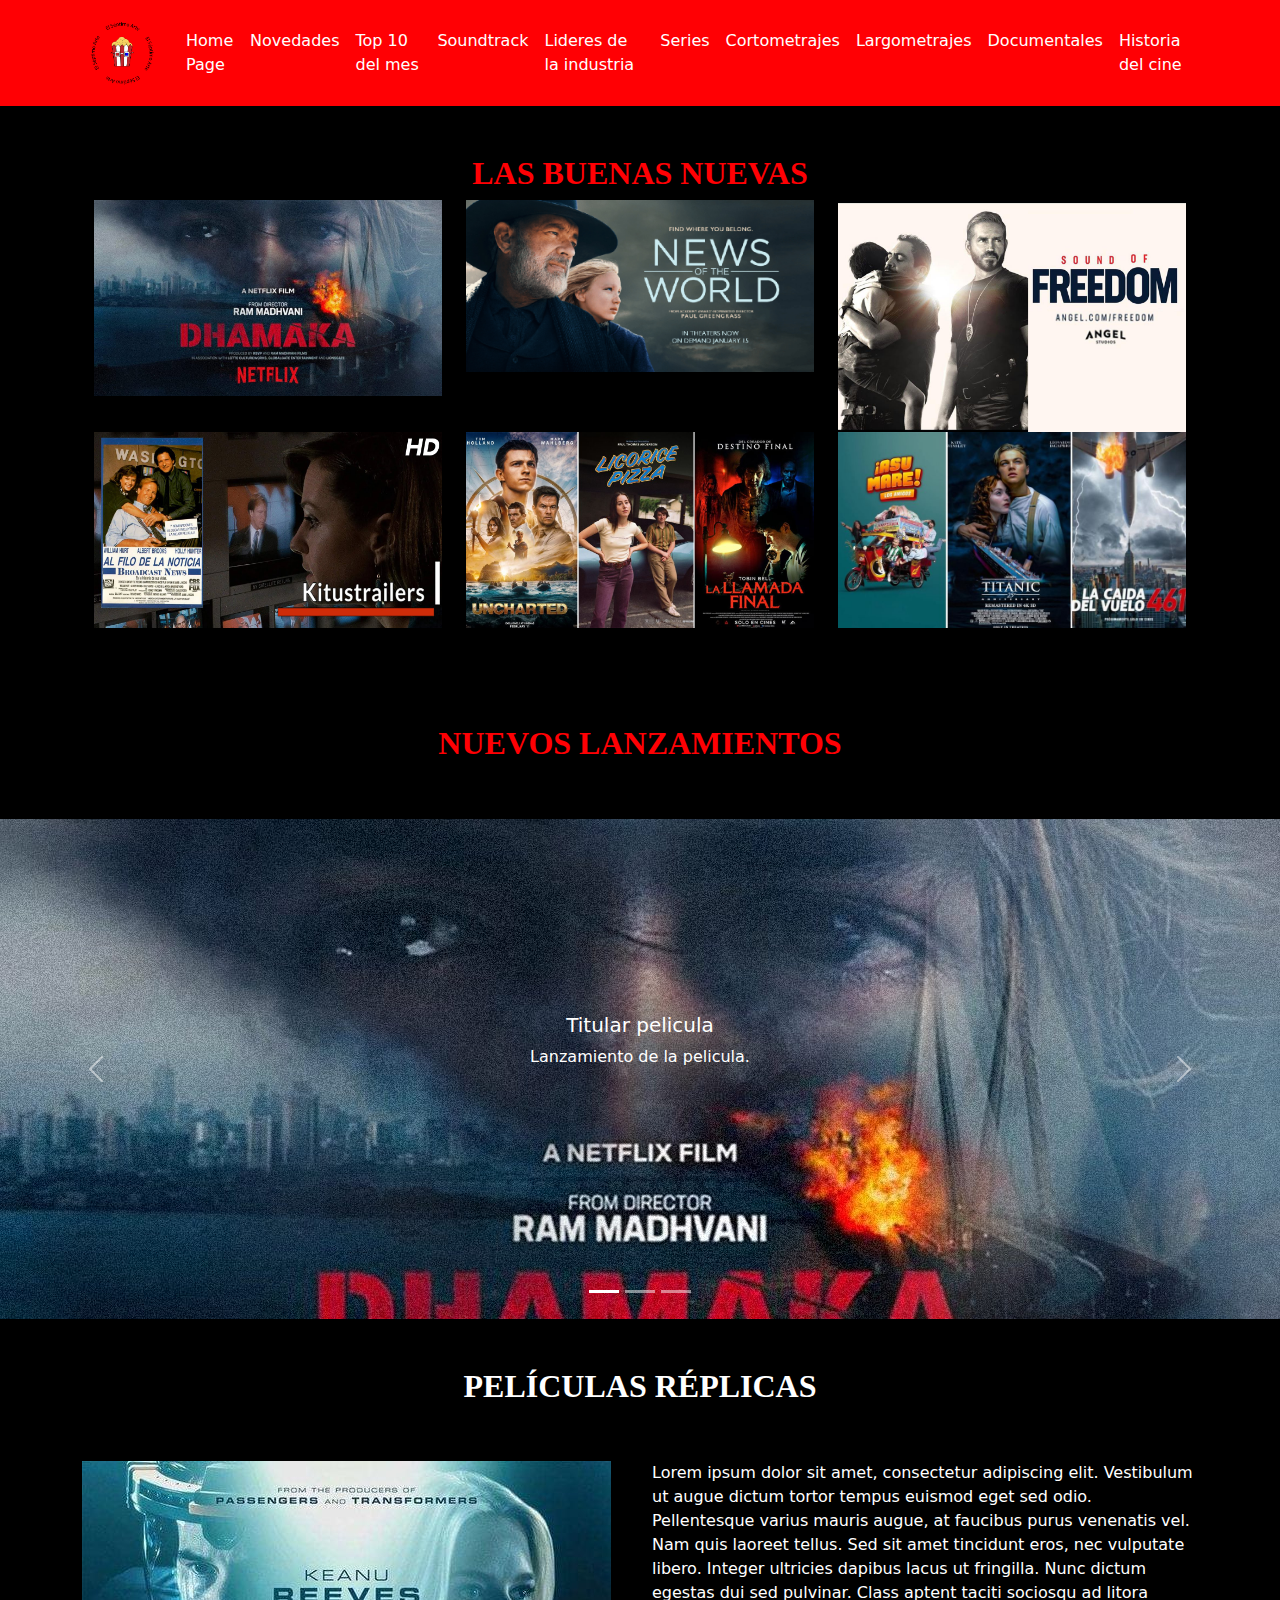
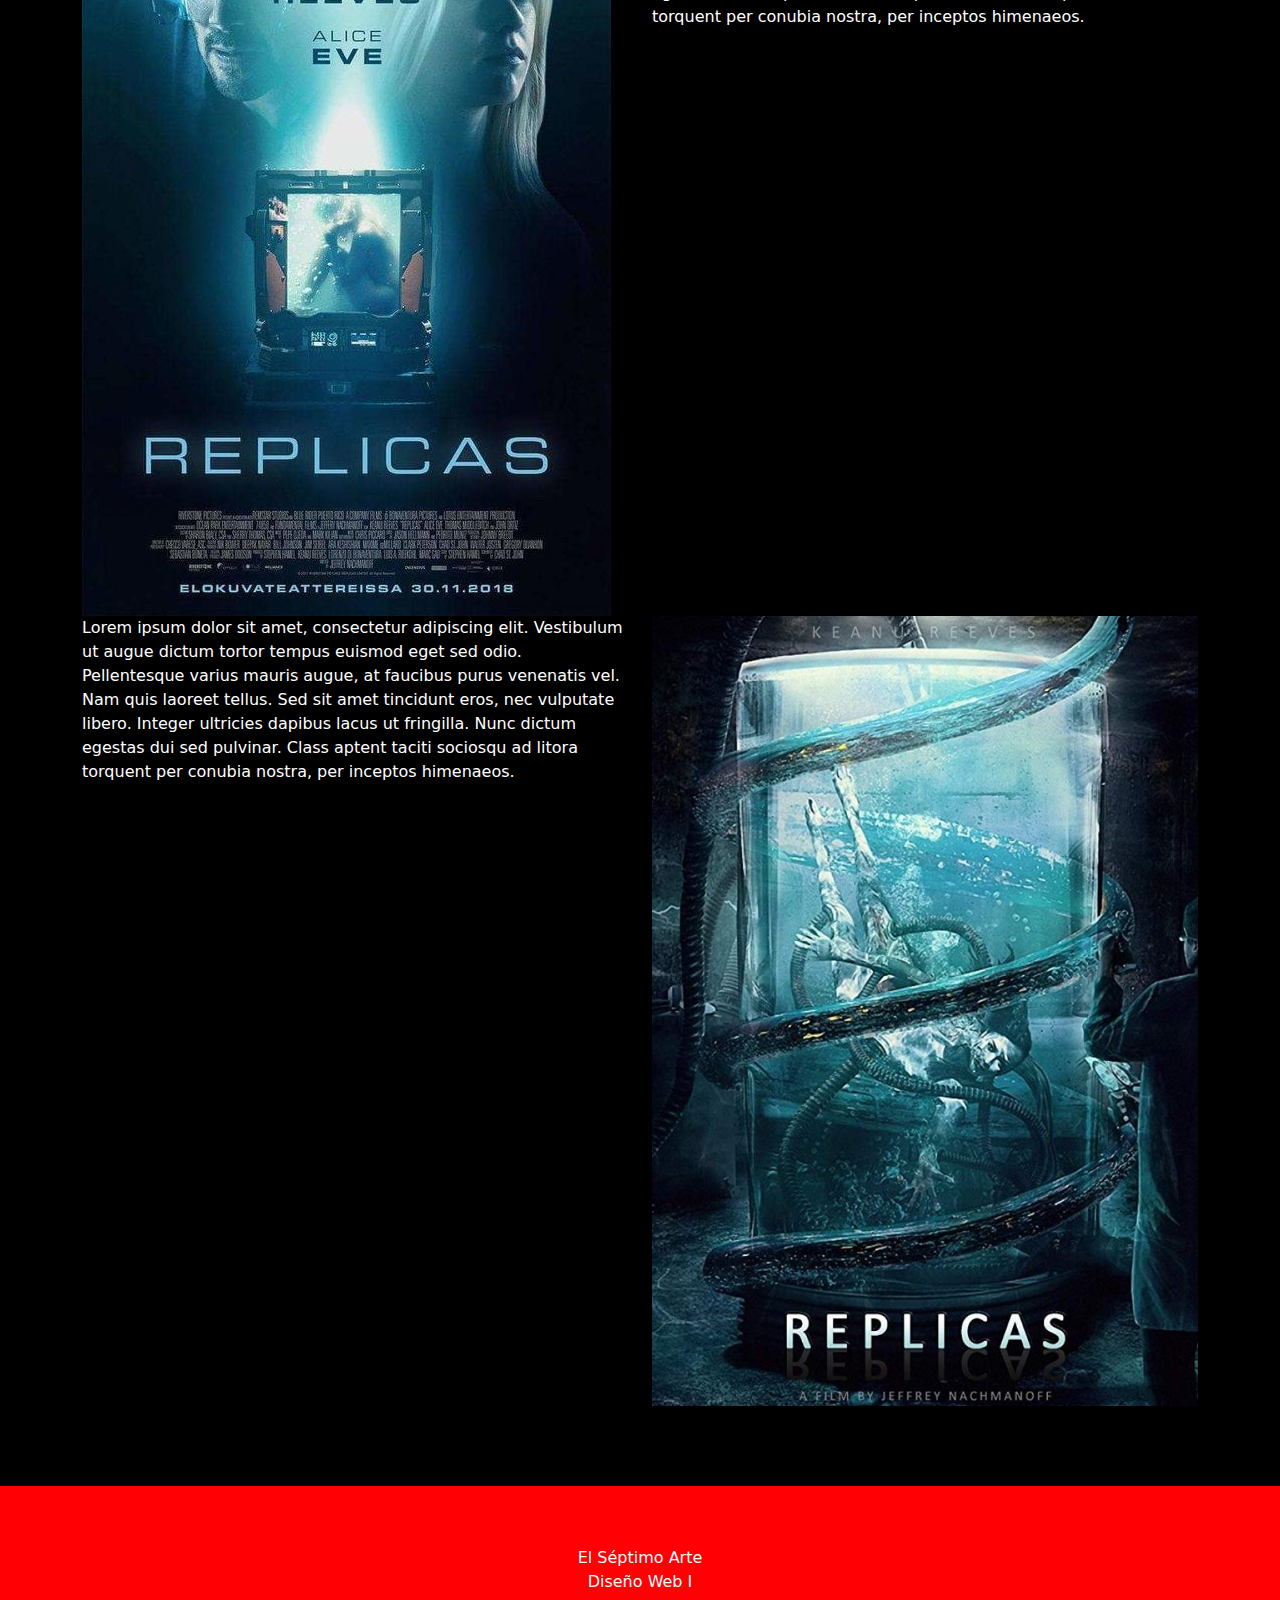
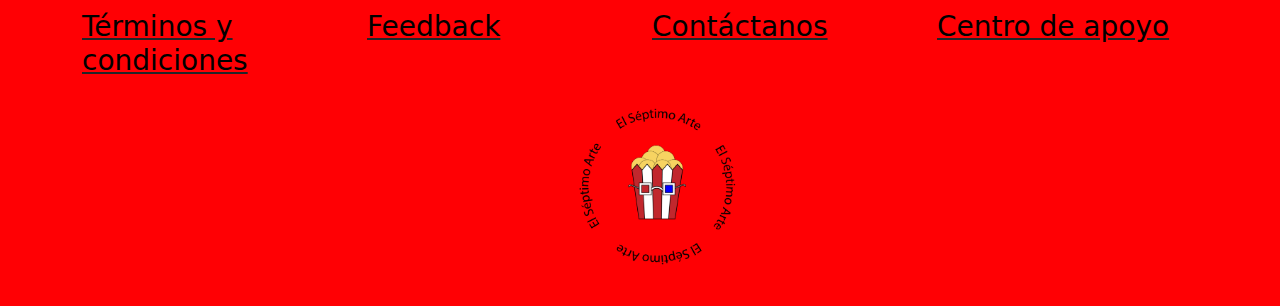
<file: index.html>
<!doctype html>
<html lang="es">
  <head>
    <meta charset="utf-8">
    <meta name="viewport" content="width=device-width, initial-scale=1">
    <meta name="description" content="">
    <meta name="author" content="Septimo Arte">
    <meta name="generator" content="Septimo Arte">
    <title>El septimo Arte</title>
    <link href="css/bootstrap.min.css" rel="stylesheet">
	<link href="https://fonts.cdnfonts.com/css/bebas-neue" rel="stylesheet">
	<link href="https://fonts.cdnfonts.com/css/aileron" rel="stylesheet">
  	<link href="css/bootstrap-custom.css" rel="stylesheet" >
	<link href="css/style.css" rel="stylesheet" >
  </head>
  <body class="fondo">  
	  
    <header>    
        <nav class="navbar navbar-expand-lg" >
            <div class="container">
              <a class="navbar-brand" href="Novedades.html" style="color: #fff;"><img src="img/Septimo arte_Mesa de trabajo 1.png" alt="logo-de-header" width="80px"></a>
				
              <button class="navbar-toggler" type="button" data-bs-toggle="collapse"
			data-bs-target="#navbarNav" aria-controls="navbar" aria-expanded="false"
			aria-label="Toggle navigation">
			<span class="navbar-toggler-icon"></span>
			</button>
				
              <div class="collapse navbar-collapse" id="navbarNav">
                <ul class="navbar-nav">
					
					<li class="nav-item active">
                    <a class="nav-link active" href="index.html" style="color: #fff;">Home Page</a>
                  </li>
					<li class="nav-item">
					<a class="nav-link" href="Novedades.html" style="color: #fff;">Novedades</a>
					</li>
                  <li class="nav-item">
                    <a class="nav-link " aria-current="page" href="Top10delmes.html" style="color: #fff;">Top 10 del mes</a>
                  </li>
                  <li class="nav-item">
                    <a class="nav-link" href="Soundtrack.html" style="color: #fff;">Soundtrack</a>
                  </li>
				<li class="nav-item ">
                    <a class="nav-link " href="Lideres-de-la-industria.html" style="color: #fff;">Lideres de la industria</a>
                  </li>
                  <li class="nav-item">
                    <a class="nav-link" href="Series.html" style="color: #fff;">Series</a>
                  </li>
                  <li class="nav-item">
                    <a class="nav-link" href="Cortometrajes.html" style="color: #fff;">Cortometrajes</a>
                  </li>
                  <li class="nav-item">
                    <a class="nav-link " href="Largometrajes.html" style="color: #fff;">Largometrajes</a>
                  </li>
                  <li class="nav-item">
                    <a class="nav-link" href="Documental.html" style="color: #fff;">Documentales</a>
                  </li>
                  <li class="nav-item">
                    <a class="nav-link" href="Historia.html" style="color: #fff;">Historia del cine</a>
                  </li>
                </ul>
              </div>
            </div>
          </nav>
    </header>
	  
    
      <section class="galeria" id="galeria"> 
        <section id="gallery" class="gallery section">
          <div class="container pt-5 pb-5">
            <h2 class="titulo">LAS BUENAS NUEVAS</h2>
                  <div class="container"> 
                    <div class="row"> 
                      <div class="col-4">
                        <img src="img/img1.jpg" alt="" class="img-fluid">
                      </div>
                      <div class="col-4">
                        <img src="img/img2.jpg" alt="" class="img-fluid">
                      </div>
                      <div class="col-4">
                        <img src="img/img3.jpg" alt="" class="img-fluid">
                      </div>
                    </div>
                  </div>
                  <div class="container"> 
                    <div class="row"> 
                      <div class="col-4">
                        <img src="img/img4.jpg" alt="" class="img-fluid">
                      </div>
                      <div class="col-4">
                        <img src="img/img5.jpg" alt="" class="img-fluid">
                      </div>
                      <div class="col-4">
                        <img src="img/img6.jpg" alt="" class="img-fluid">
                      </div>
                    </div>
                  </div>
			</div>
          <div class="container pt-5 pb-5">
            <h2 class="titulo">NUEVOS LANZAMIENTOS</h2>
          </div>
		</section>	  
	</section>
		  
		  
          <section class="galeriabotones" id="galeriabotones"> 
            <div id="carouselExampleCaptions" class="carousel slide">
              <div class="carousel-indicators">
                <button type="button" data-bs-target="#carouselExampleCaptions" data-bs-slide-to="0" class="active" aria-current="true" aria-label="Slide 1"></button>
                <button type="button" data-bs-target="#carouselExampleCaptions" data-bs-slide-to="1" aria-label="Slide 2"></button>
                <button type="button" data-bs-target="#carouselExampleCaptions" data-bs-slide-to="2" aria-label="Slide 3"></button>
              </div>
              <div class="carousel-inner">
                <div class="carousel-item active">
                  <img src="img/img1.jpg" class="d-block w-100" alt="...">
                  <div class="carousel-caption d-none d-md-block">
                    <h5>Titular pelicula</h5>
                    <p>Lanzamiento de la pelicula.</p>
                  </div>
                </div>
                <div class="carousel-item">
                  <img src="img/img2.jpg" class="d-block w-100" alt="...">
                  <div class="carousel-caption d-none d-md-block">
                    <h5>Titular pelicula</h5>
                    <p>Lanzamiento de la pelicula.</p>
                  </div>
                </div>
                <div class="carousel-item">
                  <img src="img/img4.jpg" class="d-block w-100" alt="...">
                  <div class="carousel-caption d-none d-md-block">
                    <h5>Titular pelicula</h5>
                    <p>Lanzamiento de la pelicula.</p>
                  </div>
                </div>
              </div>
              <button class="carousel-control-prev" type="button" data-bs-target="#carouselExampleCaptions" data-bs-slide="prev">
                <span class="carousel-control-prev-icon" aria-hidden="true"></span>
                <span class="visually-hidden">Previous</span>
              </button>
              <button class="carousel-control-next" type="button" data-bs-target="#carouselExampleCaptions" data-bs-slide="next">
                <span class="carousel-control-next-icon" aria-hidden="true"></span>
                <span class="visually-hidden">Next</span>
              </button>
            </div>
          </section>
      
      <section class="replicas" id="replicas"> 
        <div class="container pt-5 pb-5">
          <h2 class="titulo2">PELÍCULAS RÉPLICAS</h2>
        </div>
        <div class="container"> 
            <div class="row"> 
                <div class="col-6"> 
                  <img src="img/img7.jpg" alt="" class="img-fluid" >
                </div>
                <div class="col-6"> 
                  <p class="texto">Lorem ipsum dolor sit amet, consectetur adipiscing elit. Vestibulum ut augue dictum tortor tempus euismod eget sed odio. Pellentesque varius mauris augue, at faucibus purus venenatis vel. Nam quis laoreet tellus. Sed sit amet tincidunt eros, nec vulputate libero. Integer ultricies dapibus lacus ut fringilla. Nunc dictum egestas dui sed pulvinar. Class aptent taciti sociosqu ad litora torquent per conubia nostra, per inceptos himenaeos.</p>
                </div>
            </div>
        </div>
        <div class="container"> 
          <div class="row"> 
              <div class="col-6"> 
                <p class="texto">Lorem ipsum dolor sit amet, consectetur adipiscing elit. Vestibulum ut augue dictum tortor tempus euismod eget sed odio. Pellentesque varius mauris augue, at faucibus purus venenatis vel. Nam quis laoreet tellus. Sed sit amet tincidunt eros, nec vulputate libero. Integer ultricies dapibus lacus ut fringilla. Nunc dictum egestas dui sed pulvinar. Class aptent taciti sociosqu ad litora torquent per conubia nostra, per inceptos himenaeos.</p>
              </div>
              <div class="col-6"> 
                <img src="img/img8.jpg" alt="" class="img-fluid" >
              </div>
          </div>
      </div>
      </section>
  
   <footer>
		<div class="container">
		
			<p>El Séptimo Arte<br>
			Diseño Web I<br>
			</p>
			
			<div class="row">
			
				<article class="col-lg-3 col-sm-12 col-12">
				
					<a href="#"><h3>Términos y condiciones</h3></a>
				
				</article>
				
				
				<article class="col-lg-3 col-sm-12 col-12">
				
					<a href="#"><h3>Feedback</h3></a>
				
				</article>
				
				
				<article class="col-lg-3 col-sm-12 col-12">
				
					<a href="#"><h3>Contáctanos</h3></a>
				
				</article>
				
				<article class="col-lg-3 col-sm-12 col-12">
				
					<a href="#"><h3>Centro de apoyo</h3></a>
				
				</article>
			
			
			</div>
			
			
			<div class="row">
			
			<article class="col-lg-5 col-sm-12 col-12">
				
				
			</article>
				
				
			<article class="col-lg-5 col-sm-12 col-12">
				
				<img src="img/Septimo arte_Mesa de trabajo 1.png" alt="logo" class="img-fluid">
				
			</article>
				
				
			<article class="col-lg-5 col-sm-12 col-12">
				
				
			</article>
				
		
			</div>

		
		</div>
	
	</footer>
		
		
	  
<script src="js/jquery.min.js"></script>
<script src="js/bootstrap.min.js"></script>
			
  </body>
		

	
</html>
</file>
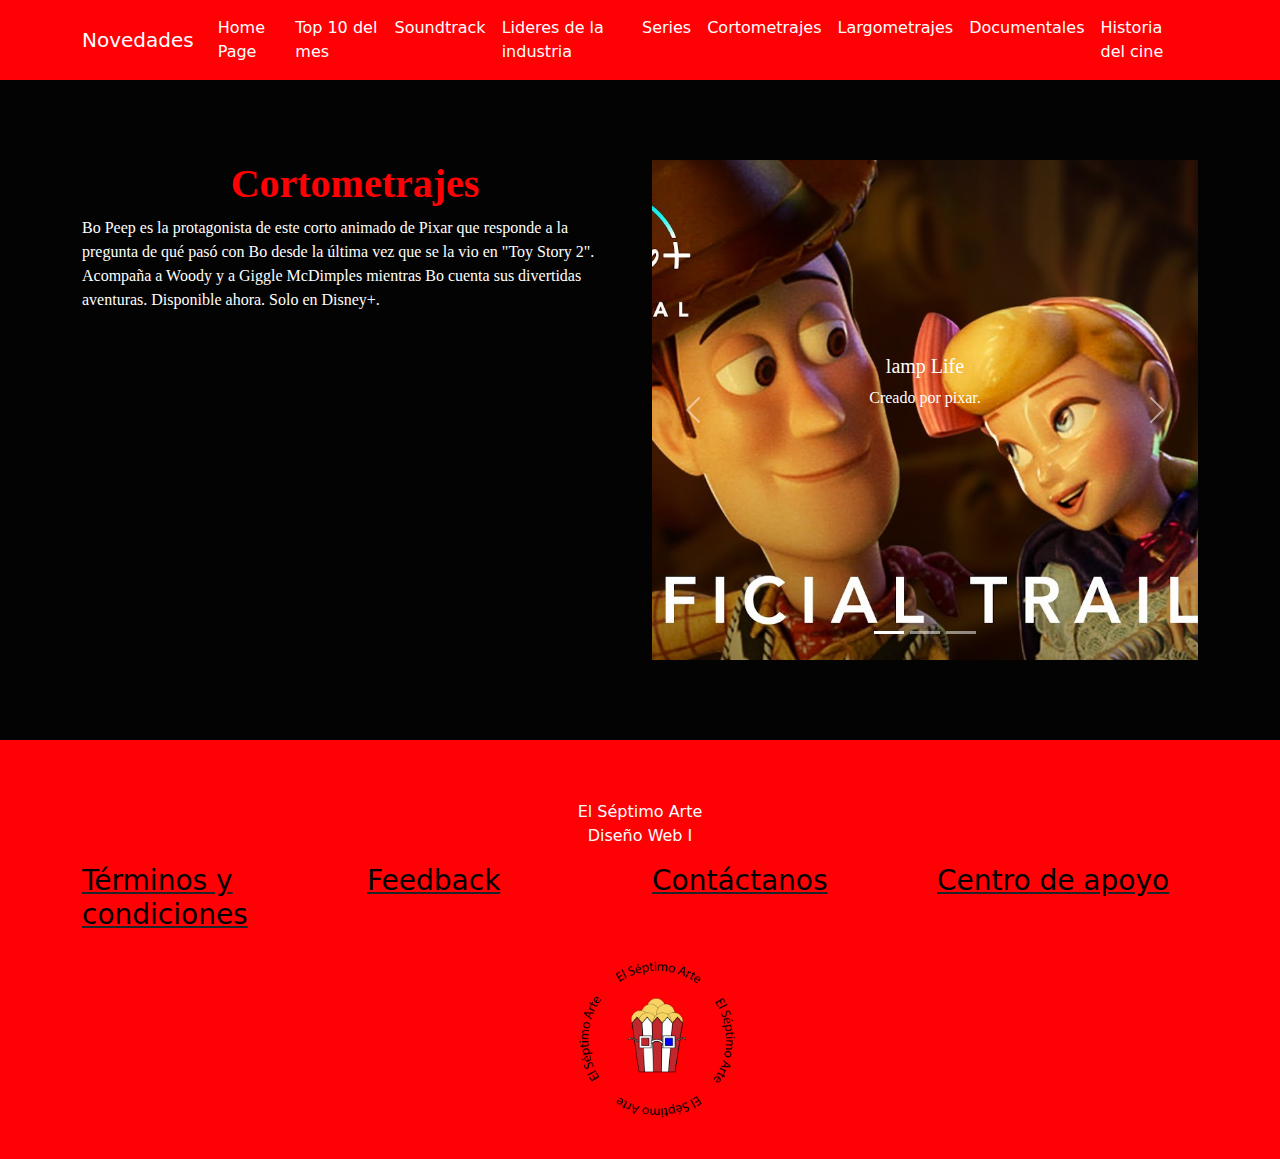
<file: Cortometrajes.html>
<!doctype html>
<html>
<head>
<meta charset="utf-8">
<meta name="viewport" content="width=device-width, initial-scale=1">
<meta name="description" content="">
<meta name="author" content="Septimo Arte">
<meta name="generator" content="Septimo Arte">
<title>Cortometrajes</title>
<link href="css/bootstrap.min.css" rel="stylesheet">
<link href="https://fonts.cdnfonts.com/css/bebas-neue" rel="stylesheet">
<link href="https://fonts.cdnfonts.com/css/aileron" rel="stylesheet">
<link href="css/bootstrap-custom.css" rel="stylesheet" >
<link href="css/style.css" rel="stylesheet" >
</head>

<body>
	    <header>    
        <nav class="navbar navbar-expand-lg">
            <div class="container">
              <a class="navbar-brand" href="Novedades.html" style="color: #fff;">Novedades</a>
				
              <button class="navbar-toggler" type="button" data-bs-toggle="collapse"
			data-bs-target="#navbarNav" aria-controls="navbar" aria-expanded="false"
			aria-label="Toggle navigation">
			<span class="navbar-toggler-icon"></span>
			</button>
				
              <div class="collapse navbar-collapse" id="navbarNav">
                <ul class="navbar-nav">
					<li class="nav-item ">
                    <a class="nav-link " href="index.html" style="color: #fff;">Home Page</a>
                  </li>
                  <li class="nav-item">
                    <a class="nav-link " aria-current="page" href="Top10delmes.html" style="color: #fff;">Top 10 del mes</a>
                  </li>
                  <li class="nav-item">
                    <a class="nav-link" href="Soundtrack.html" style="color: #fff;">Soundtrack</a>
                  </li>
				<li class="nav-item ">
                    <a class="nav-link  " href="Lideres-de-la-industria.html" style="color: #fff;">Lideres de la industria</a>
                  </li>
                  <li class="nav-item">
                    <a class="nav-link" href="Series.html" style="color: #fff;">Series</a>
                  </li>
                  <li class="nav-item active">
                    <a class="nav-link active" href="Cortometrajes.html" style="color: #fff;">Cortometrajes</a>
                  </li>
                  <li class="nav-item">
                    <a class="nav-link " href="Largometrajes.html" style="color: #fff;">Largometrajes</a>
                  </li>
                  <li class="nav-item">
                    <a class="nav-link" href="Documental.html" style="color: #fff;">Documentales</a>
                  </li>
                  <li class="nav-item">
                    <a class="nav-link" href="Historia.html" style="color: #fff;">Historia del cine</a>
                  </li>
                </ul>
              </div>
            </div>
          </nav>
    </header>
	
	<section id="hero-cortometraje">
	
		<div class="container">
		
			<div class="row">
			
				<article class="col-lg-6 col-sm-12 col-12 .margen-superior" >
					
			 <h1 class="titulo">Cortometrajes</h1>
			 <p>Bo Peep es la protagonista de este corto animado de Pixar que responde a la pregunta de qué pasó con Bo desde la última vez que se la vio en "Toy Story 2". Acompaña a Woody y a Giggle McDimples mientras Bo cuenta sus divertidas aventuras. Disponible ahora. Solo en Disney+.</p>
		 		</article>
				
				
				<article class="col-lg-6 col-sm-12 col-12 .margen-superior" >
					
					<div id="carouselExampleCaptions" class="carousel slide" data-bs-ride="carousel">
  <div class="carousel-indicators">
    <button type="button" data-bs-target="#carouselExampleCaptions" data-bs-slide-to="0" class="active" aria-current="true" aria-label="Slide 1"></button>
    <button type="button" data-bs-target="#carouselExampleCaptions" data-bs-slide-to="1" aria-label="Slide 2"></button>
    <button type="button" data-bs-target="#carouselExampleCaptions" data-bs-slide-to="2" aria-label="Slide 3"></button>
  </div>
  <div class="carousel-inner">
    <div class="carousel-item active">
      <img src="img/cortometraje lamp life.jpg" class="d-block w-100" alt="...">
      <div class="carousel-caption d-none d-md-block">
        <h5>lamp Life</h5>
        <p>Creado por pixar.</p>
      </div>
    </div>
    <div class="carousel-item">
      <img src="img/cuerdas.jpg" class="d-block w-100" alt="...">
      <div class="carousel-caption d-none d-md-block">
        <h5>Cuerdas</h5>
        <p>Corto Animado</p>
      </div>
    </div>
    <div class="carousel-item">
      <img src="img/paperman-1.jpg" class="d-block w-100" alt="...">
      <div class="carousel-caption d-none d-md-block">
        <h5>Peperman</h5>
        <p>Creado por Disney </p>
      </div>
    </div>
  </div>
  <button class="carousel-control-prev" type="button" data-bs-target="#carouselExampleCaptions" data-bs-slide="prev">
    <span class="carousel-control-prev-icon" aria-hidden="true"></span>
    <span class="visually-hidden">Previous</span>
  </button>
  <button class="carousel-control-next" type="button" data-bs-target="#carouselExampleCaptions" data-bs-slide="next">
    <span class="carousel-control-next-icon" aria-hidden="true"></span>
    <span class="visually-hidden">Next</span>
  </button>
</div>
			
		 		</article>
				
			
			</div>
		
		</div>
	
	</section>
	
	
	
	<footer>
		<div class="container">
		
			<p>El Séptimo Arte<br>
			Diseño Web I<br>
			</p>
			
			<div class="row">
			
				<article class="col-lg-3 col-sm-12 col-12">
				
					<a href="#"><h3>Términos y condiciones</h3></a>
				
				</article>
				
				
				<article class="col-lg-3 col-sm-12 col-12">
				
					<a href="#"><h3>Feedback</h3></a>
				
				</article>
				
				
				<article class="col-lg-3 col-sm-12 col-12">
				
					<a href="#"><h3>Contáctanos</h3></a>
				
				</article>
				
				<article class="col-lg-3 col-sm-12 col-12">
				
					<a href="#"><h3>Centro de apoyo</h3></a>
				
				</article>
			
			
			</div>
			
			
			<div class="row">
			
			<article class="col-lg-5 col-sm-12 col-12">
				
				
			</article>
				
				
			<article class="col-lg-5 col-sm-12 col-12">
				
				<img src="img/Septimo arte_Mesa de trabajo 1.png" alt="logo" class="img-fluid">
				
			</article>
				
				
			<article class="col-lg-5 col-sm-12 col-12">
				
				
			</article>
				
		
			</div>

		
		</div>
	
	</footer>
	
	
<script src="js/jquery.min.js"></script>
<script src="js/bootstrap.min.js"></script>
<script src="js/owl.carousel.min.js"></script>
	<script>
    
        $(document).ready(function(){
           $(".owl-carousel").owlCarousel({
                items: 1,
                loop: true,
                autoplay: true,
                smartSpeed: 800,
                margin: 30,
                center: true,
                dots: true,
                responsive: {
                    0: {
                        items: 1
                    },
                    480: {
                        items: 3
                    },
                    992: {
                        items: 5
                    }
                }
            }); 

            
        });
        
    </script>
</body>
</html>
</file>
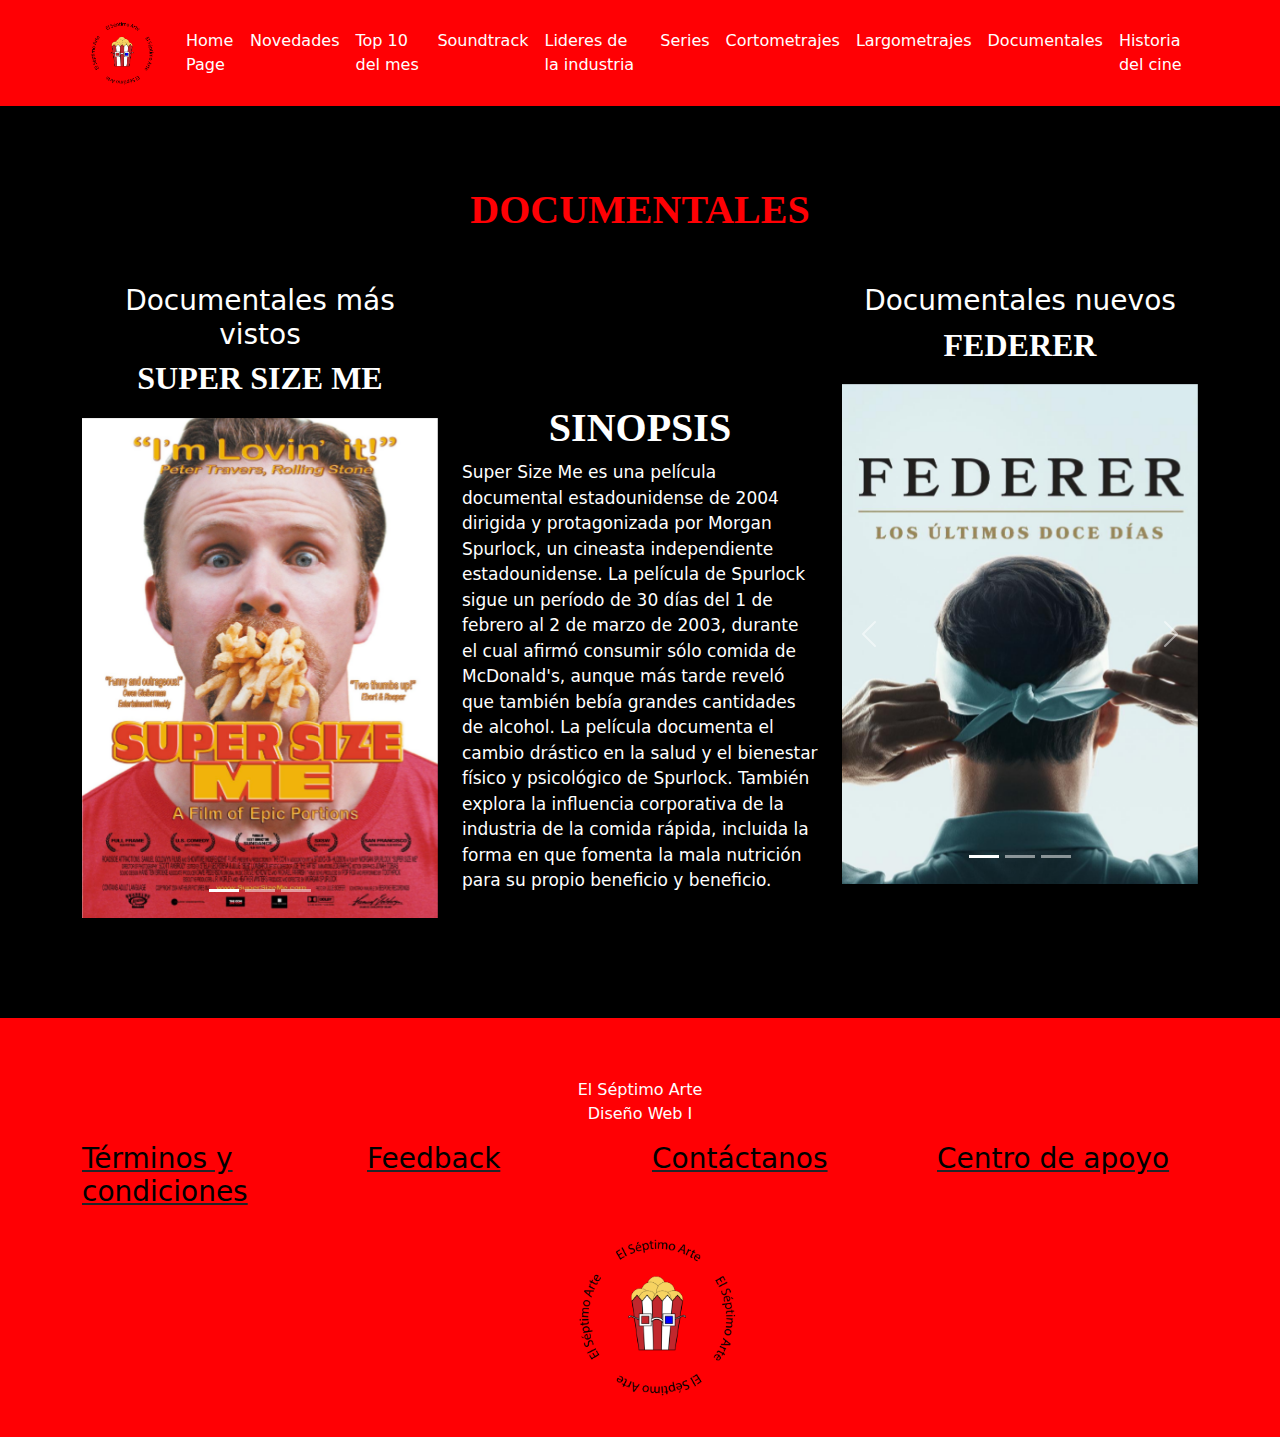
<file: Documental.html>
<!doctype html>
<html>
<head>
<meta charset="utf-8">
<meta name="viewport" content="width=device-width, initial-scale=1">
<meta name="description" content="">
<meta name="author" content="Septimo Arte">
<meta name="generator" content="Septimo Arte">
<title>Documental</title>
<link href="css/bootstrap.min.css" rel="stylesheet">
<link href="https://fonts.cdnfonts.com/css/bebas-neue" rel="stylesheet">
<link href="https://fonts.cdnfonts.com/css/aileron" rel="stylesheet">
<link href="css/bootstrap-custom.css" rel="stylesheet" >
<link href="css/style.css" rel="stylesheet" >
</head>

<body>
	
	    <header>    
        <nav class="navbar navbar-expand-lg" >
            <div class="container">
              <a class="navbar-brand" href="Novedades.html" style="color: #fff;"><img src="img/Septimo arte_Mesa de trabajo 1.png" alt="logo-de-header" width="80px"></a>
				
              <button class="navbar-toggler" type="button" data-bs-toggle="collapse"
			data-bs-target="#navbarNav" aria-controls="navbar" aria-expanded="false"
			aria-label="Toggle navigation">
			<span class="navbar-toggler-icon"></span>
			</button>
				
              <div class="collapse navbar-collapse" id="navbarNav">
                <ul class="navbar-nav">
					
					<li class="nav-item ">
                    <a class="nav-link " href="index.html" style="color: #fff;">Home Page</a>
                  </li>
					<li class="nav-item">
					<a class="nav-link" href="Novedades.html" style="color: #fff;">Novedades</a>
					</li>
                  <li class="nav-item">
                    <a class="nav-link " aria-current="page" href="Top10delmes.html" style="color: #fff;">Top 10 del mes</a>
                  </li>
                  <li class="nav-item">
                    <a class="nav-link" href="Soundtrack.html" style="color: #fff;">Soundtrack</a>
                  </li>
				<li class="nav-item ">
                    <a class="nav-link " href="Lideres-de-la-industria.html" style="color: #fff;">Lideres de la industria</a>
                  </li>
                  <li class="nav-item">
                    <a class="nav-link" href="Series.html" style="color: #fff;">Series</a>
                  </li>
                  <li class="nav-item">
                    <a class="nav-link" href="Cortometrajes.html" style="color: #fff;">Cortometrajes</a>
                  </li>
                  <li class="nav-item">
                    <a class="nav-link " href="Largometrajes.html" style="color: #fff;">Largometrajes</a>
                  </li>
                  <li class="nav-item active">
                    <a class="nav-link active" href="Documental.html" style="color: #fff;">Documentales</a>
                  </li>
                  <li class="nav-item">
                    <a class="nav-link" href="Historia.html" style="color: #fff;">Historia del cine</a>
                  </li>
                </ul>
              </div>
            </div>
          </nav>
    </header>
	
	<section id="hero-documental">
	
		<div class="container">
			
			<h1 class="titulo">DOCUMENTALES</h1>
		
			<div class="row">
			
				<article class="col-lg-4 col-sm-4 col-12">
					
					<h3>Documentales más vistos</h3>
					<h2 class="titulo2">SUPER SIZE ME</h2>
				
				<div id="carouselExampleIndicators" class="carousel slide">
			  <div class="carousel-indicators">
				<button type="button" data-bs-target="img/MV5BMTYyOTk4MjIxOF5BMl5BanBnXkFtZTcwMzk1NTUyMQ@@._V1_.jpg" data-bs-slide-to="0" class="active" aria-current="true" aria-label="Slide 1"></button>
				<button type="button" data-bs-target="img/MV5BMTc0NWM3ZGItMzlmZC00NDRmLWJlZmUtMjkzZjNlYmNhYTc1XkEyXkFqcGdeQXVyNzgxMzYzNjA@._V1_FMjpg_UX1000_ 2.jpg" data-bs-slide-to="1" aria-label="Slide 2"></button>
				<button type="button" data-bs-target="img/Social_dilemma_xlg.jpg" data-bs-slide-to="2" aria-label="Slide 3"></button>
			  </div>
			  <div class="carousel-inner">
				<div class="carousel-item active">
				  <img src="img/MV5BMTYyOTk4MjIxOF5BMl5BanBnXkFtZTcwMzk1NTUyMQ@@._V1_.jpg" class="d-block w-100" alt="Baby Driver">
				</div>
				<div class="carousel-item">
				  <img src="img/MV5BMTc0NWM3ZGItMzlmZC00NDRmLWJlZmUtMjkzZjNlYmNhYTc1XkEyXkFqcGdeQXVyNzgxMzYzNjA@._V1_FMjpg_UX1000_ 2.jpg" class="d-block w-100" alt="Baby Driver">
				</div>
				<div class="carousel-item">
				  <img src="img/Social_dilemma_xlg.jpg" class="d-block w-100" alt="Deadpool vs Wolverine">
				</div>
			  </div>
			  <button class="carousel-control-prev" type="button" data-bs-target="#carouselExampleIndicators" data-bs-slide="prev">
				<span class="carousel-control-prev-icon" aria-hidden="true"></span>
				<span class="visually-hidden">Previous</span>
			  </button>
			  <button class="carousel-control-next" type="button" data-bs-target="#carouselExampleIndicators" data-bs-slide="next">
				<span class="carousel-control-next-icon" aria-hidden="true"></span>
				<span class="visually-hidden">Next</span>
			  </button>
			</div>
				
				</article>
				
					
				
				<article class="col-lg-4 col-sm-4 col-12">
					
					<h4 class="titulo2">SINOPSIS</h4>
				
					<p>Super Size Me es una película documental estadounidense de 2004 dirigida y protagonizada por Morgan Spurlock, un cineasta independiente estadounidense. La película de Spurlock sigue un período de 30 días del 1 de febrero al 2 de marzo de 2003, durante el cual afirmó consumir sólo comida de McDonald's, aunque más tarde reveló que también bebía grandes cantidades de alcohol. La película documenta el cambio drástico en la salud y el bienestar físico y psicológico de Spurlock. También explora la influencia corporativa de la industria de la comida rápida, incluida la forma en que fomenta la mala nutrición para su propio beneficio y beneficio.</p>
				
				</article>
				
				
				
				<article class="col-lg-4 col-sm-4 col-12">
					
					<h3>Documentales nuevos</h3>
					<h2 class="titulo2">FEDERER</h2>
				
					<div id="carouselExampleIndicators2" class="carousel slide">
			  <div class="carousel-indicators">
				<button type="button" data-bs-target="img/federer_twelve_final_days-386453239-large.jpg" data-bs-slide-to="0" class="active" aria-current="true" aria-label="Slide 1"></button>
				<button type="button" data-bs-target="img/MV5BYTYyZDc5MzMtM2ZhMS00OTQyLTk1N2UtYWY5ZTQzZjAxZTk3XkEyXkFqcGc@._V1_FMjpg_UX1000_.jpg" data-bs-slide-to="1" aria-label="Slide 2"></button>
				<button type="button" data-bs-target="img/No_me_llame_Ternera-164938634-large.jpg" data-bs-slide-to="2" aria-label="Slide 3"></button>
			  </div>
			  <div class="carousel-inner">
				<div class="carousel-item active">
				  <img src="img/federer_twelve_final_days-386453239-large.jpg" class="d-block w-100" alt="Baby Driver">
				</div>
				<div class="carousel-item">
				  <img src="img/MV5BYTYyZDc5MzMtM2ZhMS00OTQyLTk1N2UtYWY5ZTQzZjAxZTk3XkEyXkFqcGc@._V1_FMjpg_UX1000_.jpg" class="d-block w-100" alt="Baby Driver">
				</div>
				<div class="carousel-item">
				  <img src="img/No_me_llame_Ternera-164938634-large.jpg" class="d-block w-100" alt="Deadpool vs Wolverine">
				</div>
			  </div>
			  <button class="carousel-control-prev" type="button" data-bs-target="#carouselExampleIndicators" data-bs-slide="prev">
				<span class="carousel-control-prev-icon" aria-hidden="true"></span>
				<span class="visually-hidden">Previous</span>
			  </button>
			  <button class="carousel-control-next" type="button" data-bs-target="#carouselExampleIndicators" data-bs-slide="next">
				<span class="carousel-control-next-icon" aria-hidden="true"></span>
				<span class="visually-hidden">Next</span>
			  </button>
			</div>
				
				</article>
			
			</div>
		
		</div>
		
		
	</section>
	
	
	
	
	<footer>
		<div class="container">
		
			<p>El Séptimo Arte<br>
			Diseño Web I<br>
			</p>
			
			<div class="row">
			
				<article class="col-lg-3 col-sm-12 col-12">
				
					<a href="#"><h3>Términos y condiciones</h3></a>
				
				</article>
				
				
				<article class="col-lg-3 col-sm-12 col-12">
				
					<a href="#"><h3>Feedback</h3></a>
				
				</article>
				
				
				<article class="col-lg-3 col-sm-12 col-12">
				
					<a href="#"><h3>Contáctanos</h3></a>
				
				</article>
				
				<article class="col-lg-3 col-sm-12 col-12">
				
					<a href="#"><h3>Centro de apoyo</h3></a>
				
				</article>
			
			
			</div>
			
			
			<div class="row">
			
			<article class="col-lg-5 col-sm-12 col-12">
				
				
			</article>
				
				
			<article class="col-lg-5 col-sm-12 col-12">
				
				<img src="img/Septimo arte_Mesa de trabajo 1.png" alt="logo" class="img-fluid">
				
			</article>
				
				
			<article class="col-lg-5 col-sm-12 col-12">
				
				
			</article>
				
		
			</div>

		
		</div>
	
	</footer>
	
<script src="js/jquery.min.js"></script>
<script src="js/bootstrap.min.js"></script>
<script src="js/owl.carousel.min.js"></script>
	<script>
    
        $(document).ready(function(){
           $(".owl-carousel").owlCarousel({
                items: 1,
                loop: true,
                autoplay: true,
                smartSpeed: 800,
                margin: 30,
                center: true,
                dots: true,
                responsive: {
                    0: {
                        items: 1
                    },
                    480: {
                        items: 3
                    },
                    992: {
                        items: 5
                    }
                }
            }); 

            
        });
        
    </script>
</body>
</html>
</file>
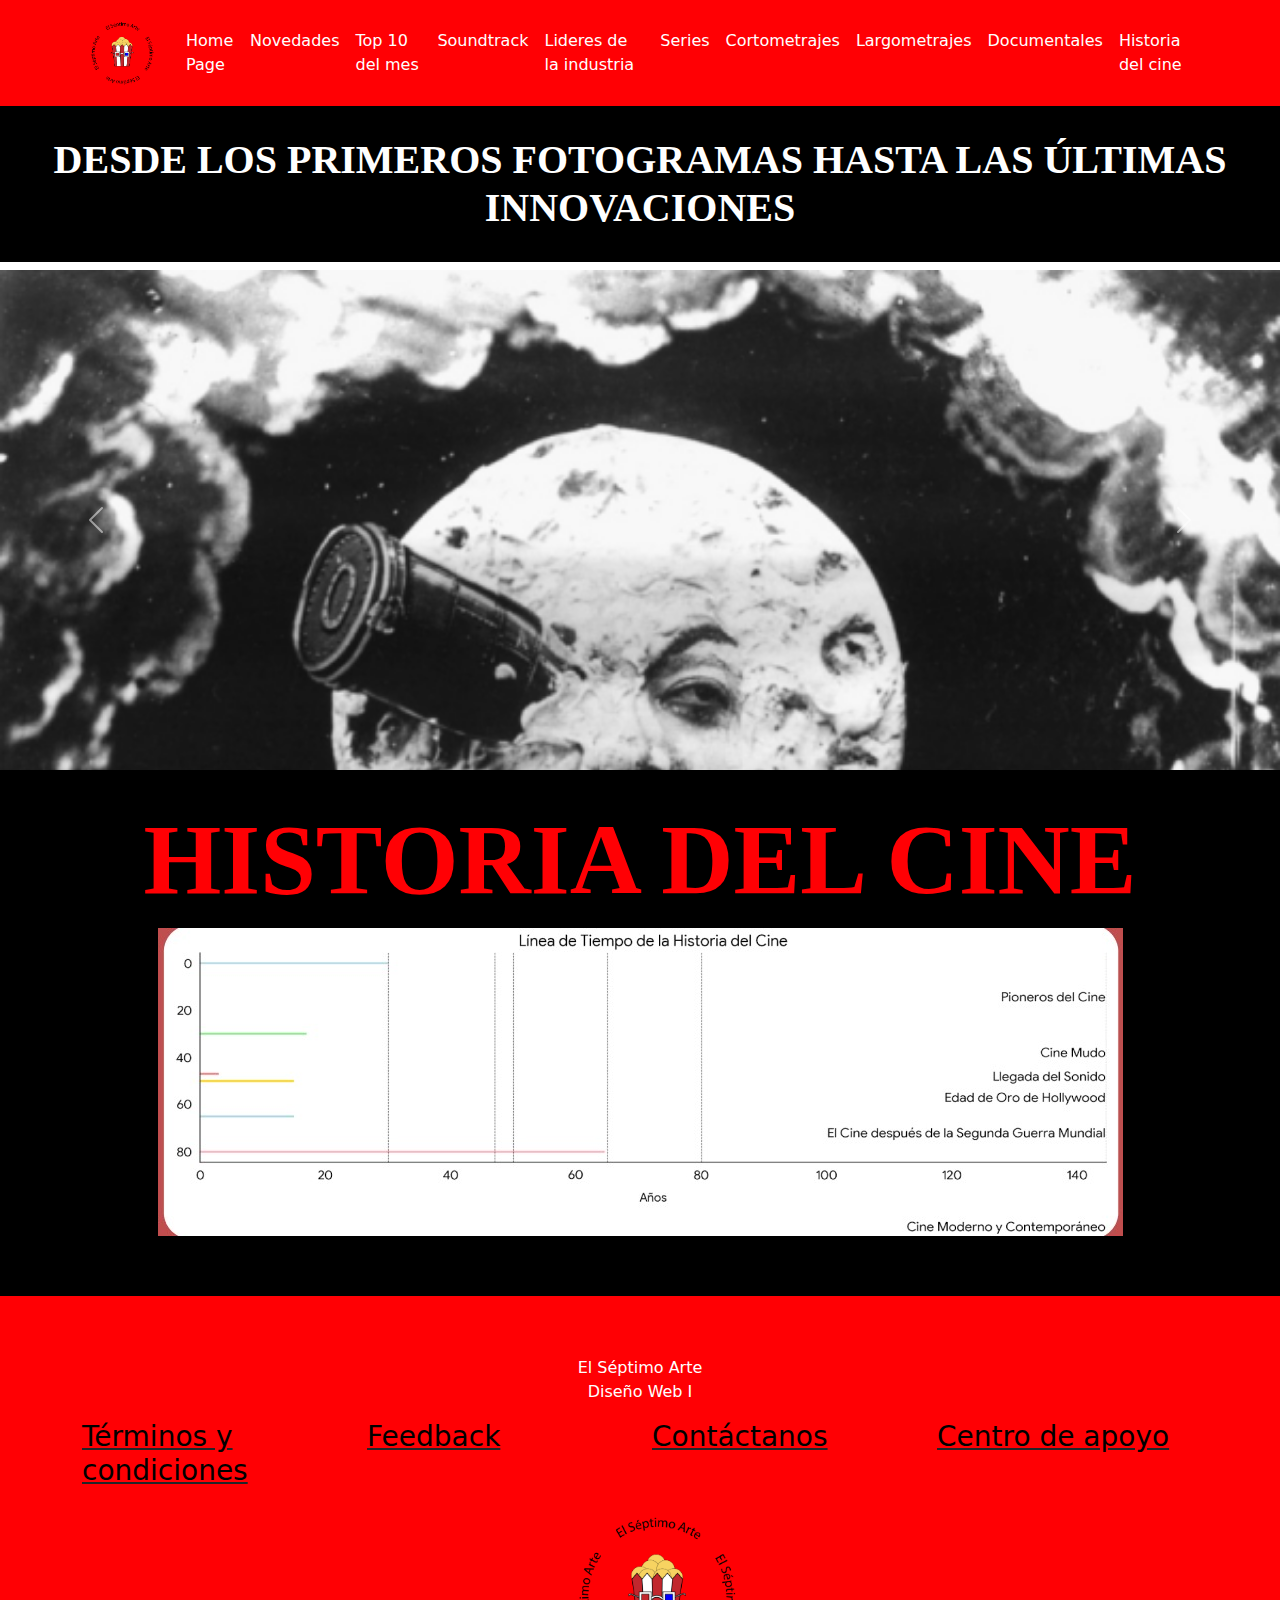
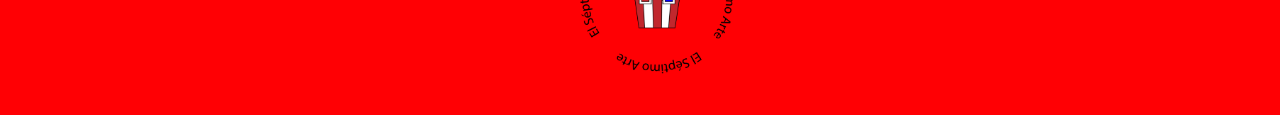
<file: Historia.html>
<!doctype html>
<html>
<head>
<meta charset="utf-8">
<meta name="viewport" content="width=device-width, initial-scale=1">
<meta name="description" content="">
<meta name="author" content="Septimo Arte">
<meta name="generator" content="Septimo Arte">
<title>Historia</title>
<link href="css/bootstrap.min.css" rel="stylesheet">
<link href="https://fonts.cdnfonts.com/css/bebas-neue" rel="stylesheet">
<link href="https://fonts.cdnfonts.com/css/aileron" rel="stylesheet">
<link href="css/bootstrap-custom.css" rel="stylesheet" >
<link href="css/style.css" rel="stylesheet" >
</head>

<body>
	
	    <header>    
        <nav class="navbar navbar-expand-lg" >
            <div class="container">
              <a class="navbar-brand" href="Novedades.html" style="color: #fff;"><img src="img/Septimo arte_Mesa de trabajo 1.png" alt="logo-de-header" width="80px"></a>
				
              <button class="navbar-toggler" type="button" data-bs-toggle="collapse"
			data-bs-target="#navbarNav" aria-controls="navbar" aria-expanded="false"
			aria-label="Toggle navigation">
			<span class="navbar-toggler-icon"></span>
			</button>
				
              <div class="collapse navbar-collapse" id="navbarNav">
                <ul class="navbar-nav">
					
					<li class="nav-item ">
                    <a class="nav-link " href="index.html" style="color: #fff;">Home Page</a>
                  </li>
					<li class="nav-item">
					<a class="nav-link" href="Novedades.html" style="color: #fff;">Novedades</a>
					</li>
                  <li class="nav-item">
                    <a class="nav-link " aria-current="page" href="Top10delmes.html" style="color: #fff;">Top 10 del mes</a>
                  </li>
                  <li class="nav-item">
                    <a class="nav-link" href="Soundtrack.html" style="color: #fff;">Soundtrack</a>
                  </li>
				<li class="nav-item ">
                    <a class="nav-link " href="Lideres-de-la-industria.html" style="color: #fff;">Lideres de la industria</a>
                  </li>
                  <li class="nav-item">
                    <a class="nav-link" href="Series.html" style="color: #fff;">Series</a>
                  </li>
                  <li class="nav-item">
                    <a class="nav-link" href="Cortometrajes.html" style="color: #fff;">Cortometrajes</a>
                  </li>
                  <li class="nav-item">
                    <a class="nav-link " href="Largometrajes.html" style="color: #fff;">Largometrajes</a>
                  </li>
                  <li class="nav-item">
                    <a class="nav-link" href="Documental.html" style="color: #fff;">Documentales</a>
                  </li>
                  <li class="nav-item active">
                    <a class="nav-link active" href="Historia.html" style="color: #fff;">Historia del cine</a>
                  </li>
                </ul>
              </div>
            </div>
          </nav>
    </header>
	
<section id="hero-historia">
		<h1 class="desdelos">DESDE LOS PRIMEROS FOTOGRAMAS HASTA LAS ÚLTIMAS INNOVACIONES</h1>
		
		<div id="carouselExample" class="carousel slide">
  <div class="carousel-inner">
    <div class="carousel-item active">
      <img src="img/Viaje a la Luna.jpg" class="d-block w-100" alt="Viajealaluna">
    </div>
    <div class="carousel-item">
      <img src="img/StarWars.jpeg" class="d-block w-100" alt="Starwars">
    </div>
    <div class="carousel-item">
      <img src="img/Jaws.jpeg" class="d-block w-100" alt="Jaws">
    </div>
  </div>
  <button class="carousel-control-prev" type="button" data-bs-target="#carouselExample" data-bs-slide="prev">
    <span class="carousel-control-prev-icon" aria-hidden="true"></span>
    <span class="visually-hidden">Previous</span>
  </button>
  <button class="carousel-control-next" type="button" data-bs-target="#carouselExample" data-bs-slide="next">
    <span class="carousel-control-next-icon" aria-hidden="true"></span>
    <span class="visually-hidden">Next</span>
  </button>
</div>
	
	</section>
	
	<section class="historiadelcine">
		<h2 class="historia_cine">HISTORIA DEL CINE</h2>
		<center><img src="img/Imagen Bajo.jpeg" class="imagenbajo" alt="imagenbajo"></center>
	</section>
	
	
	
	
	
	<footer>
		<div class="container">
		
			<p>El Séptimo Arte<br>
			Diseño Web I<br>
			</p>
			
			<div class="row">
			
				<article class="col-lg-3 col-sm-12 col-12">
				
					<a href="#"><h3>Términos y condiciones</h3></a>
				
				</article>
				
				
				<article class="col-lg-3 col-sm-12 col-12">
				
					<a href="#"><h3>Feedback</h3></a>
				
				</article>
				
				
				<article class="col-lg-3 col-sm-12 col-12">
				
					<a href="#"><h3>Contáctanos</h3></a>
				
				</article>
				
				<article class="col-lg-3 col-sm-12 col-12">
				
					<a href="#"><h3>Centro de apoyo</h3></a>
				
				</article>
			
			
			</div>
			
			
			<div class="row">
			
			<article class="col-lg-5 col-sm-12 col-12">
				
				
			</article>
				
				
			<article class="col-lg-5 col-sm-12 col-12">
				
				<img src="img/Septimo arte_Mesa de trabajo 1.png" alt="logo" class="img-fluid">
				
			</article>
				
				
			<article class="col-lg-5 col-sm-12 col-12">
				
				
			</article>
				
		
			</div>

		
		</div>
	
	</footer>
	
	
<script src="js/jquery.min.js"></script>
<script src="js/bootstrap.min.js"></script>
<script src="js/owl.carousel.min.js"></script>
	<script>
    
        $(document).ready(function(){
           $(".owl-carousel").owlCarousel({
                items: 1,
                loop: true,
                autoplay: true,
                smartSpeed: 800,
                margin: 30,
                center: true,
                dots: true,
                responsive: {
                    0: {
                        items: 1
                    },
                    480: {
                        items: 3
                    },
                    992: {
                        items: 5
                    }
                }
            }); 

            
        });
        
    </script>
</body>
</html>
</file>
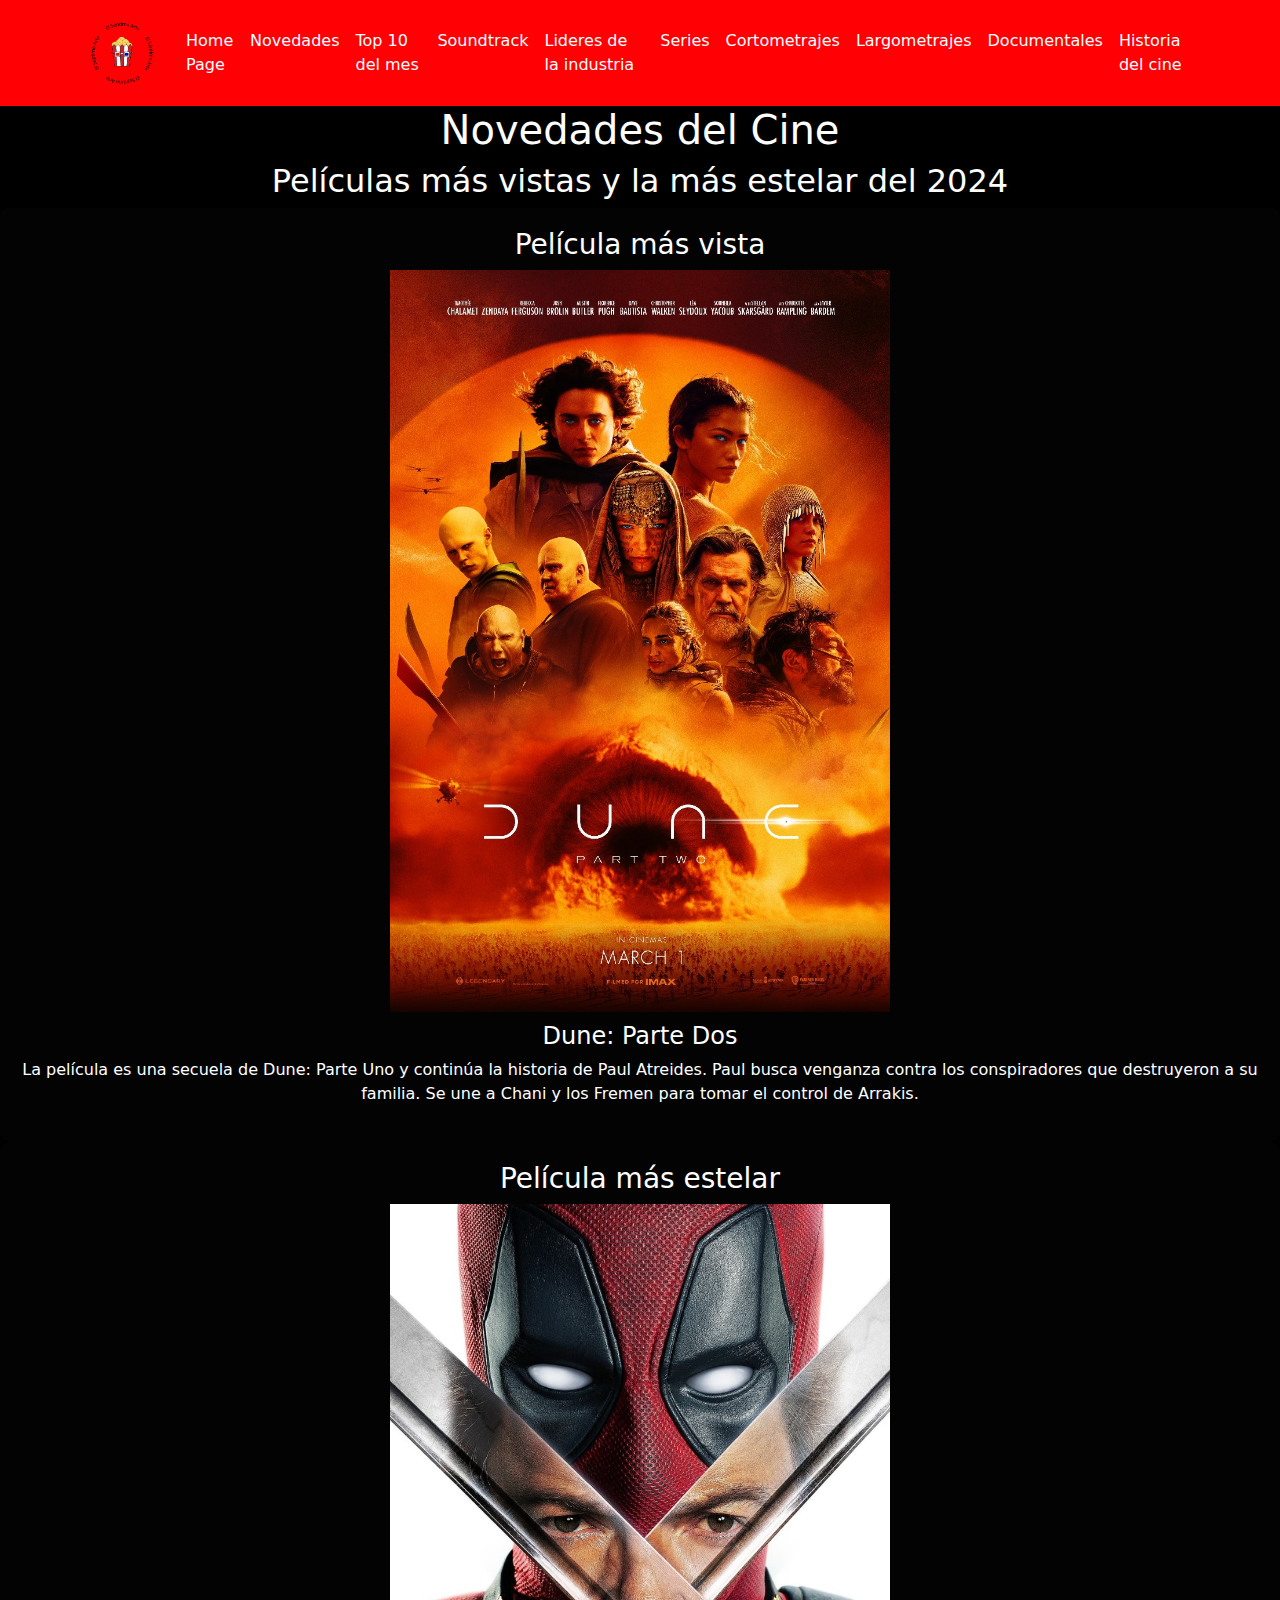
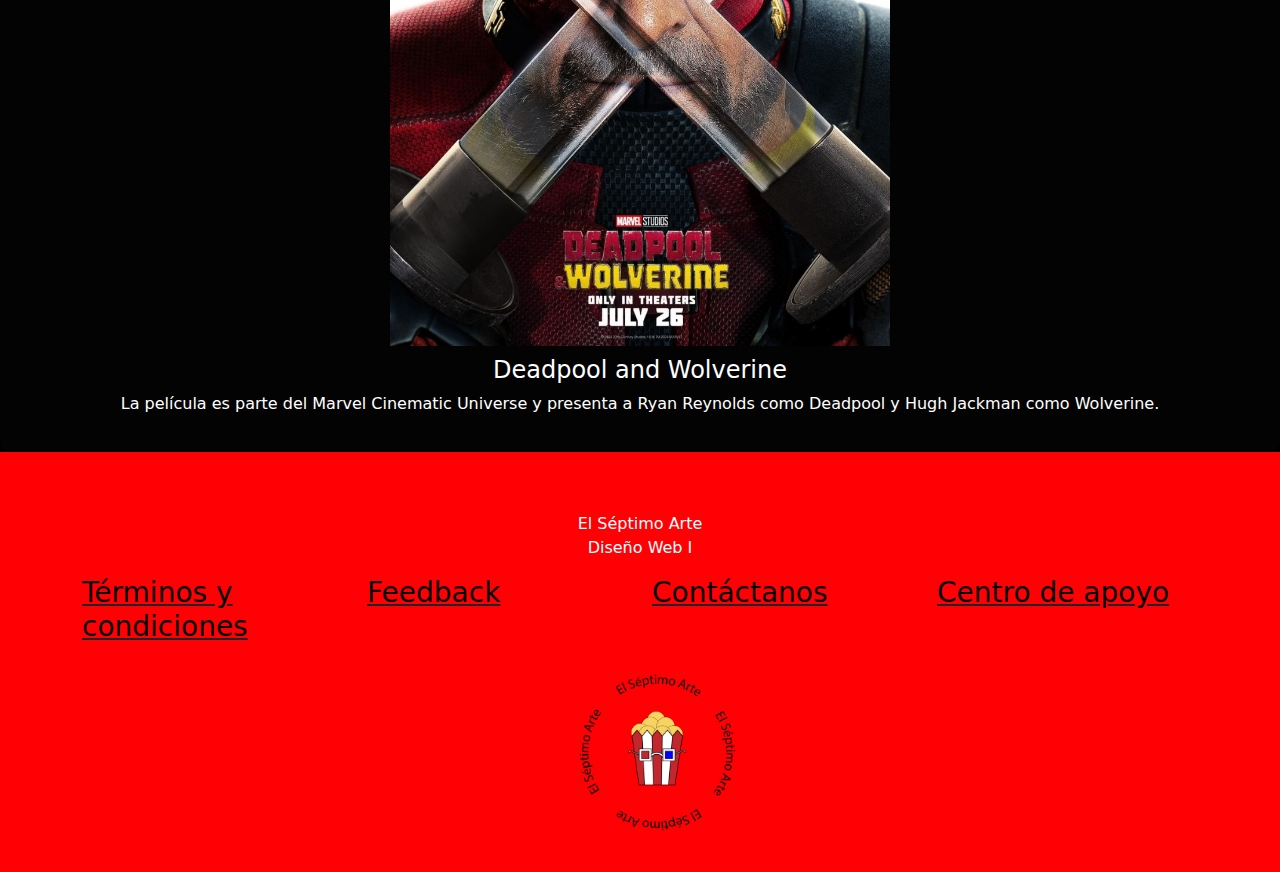
<file: Novedades.html>
<!doctype html>
<html>
<head>
<meta charset="utf-8">
<meta name="viewport" content="width=device-width, initial-scale=1">
<meta name="description" content="">
<meta name="author" content="Septimo Arte">
<meta name="generator" content="Septimo Arte">
<title>Novedades</title>
<link href="css/bootstrap.min.css" rel="stylesheet">
<link href="https://fonts.cdnfonts.com/css/bebas-neue" rel="stylesheet">
<link href="https://fonts.cdnfonts.com/css/aileron" rel="stylesheet">
<link href="css/bootstrap-custom.css" rel="stylesheet" >
<link href="css/style.css" rel="stylesheet" >
</head>

<body>
	
	    <header>    
        <nav class="navbar navbar-expand-lg" >
            <div class="container">
              <a class="navbar-brand" href="Novedades.html" style="color: #fff;"><img src="img/Septimo arte_Mesa de trabajo 1.png" alt="logo-de-header" width="80px"></a>
				
              <button class="navbar-toggler" type="button" data-bs-toggle="collapse"
			data-bs-target="#navbarNav" aria-controls="navbar" aria-expanded="false"
			aria-label="Toggle navigation">
			<span class="navbar-toggler-icon"></span>
			</button>
				
              <div class="collapse navbar-collapse" id="navbarNav">
                <ul class="navbar-nav">
					
					<li class="nav-item ">
                    <a class="nav-link " href="index.html" style="color: #fff;">Home Page</a>
                  </li>
					<li class="nav-item active">
					<a class="nav-link active" href="Novedades.html" style="color: #fff;">Novedades</a>
					</li>
                  <li class="nav-item">
                    <a class="nav-link " aria-current="page" href="Top10delmes.html" style="color: #fff;">Top 10 del mes</a>
                  </li>
                  <li class="nav-item">
                    <a class="nav-link" href="Soundtrack.html" style="color: #fff;">Soundtrack</a>
                  </li>
				<li class="nav-item ">
                    <a class="nav-link " href="Lideres-de-la-industria.html" style="color: #fff;">Lideres de la industria</a>
                  </li>
                  <li class="nav-item">
                    <a class="nav-link" href="Series.html" style="color: #fff;">Series</a>
                  </li>
                  <li class="nav-item">
                    <a class="nav-link" href="Cortometrajes.html" style="color: #fff;">Cortometrajes</a>
                  </li>
                  <li class="nav-item">
                    <a class="nav-link " href="Largometrajes.html" style="color: #fff;">Largometrajes</a>
                  </li>
                  <li class="nav-item">
                    <a class="nav-link" href="Documental.html" style="color: #fff;">Documentales</a>
                  </li>
                  <li class="nav-item">
                    <a class="nav-link" href="Historia.html" style="color: #fff;">Historia del cine</a>
                  </li>
                </ul>
              </div>
            </div>
          </nav>
    </header>
	
	<section id="hero-Novedades">
	<h1>Novedades del Cine</h1>
    <h2>Películas más vistas y la más estelar del 2024</h2>
		
	<div class="movie">
      <h3>Película más vista</h3>
      <img src="img/Dune.jpeg" width="500px" alt="Dune: Parte Dos">
      <h4>Dune: Parte Dos</h4>
      <p>La película es una secuela de Dune: Parte Uno y continúa la historia de Paul Atreides. Paul busca venganza contra los conspiradores que destruyeron a su familia. Se une a Chani y los Fremen para tomar el control de Arrakis.</p>
    </div>

    <div class="movie">
      <h3>Película más estelar</h3>
      <img src="img/Deadpool.jpeg" alt="Deadpool & Wolverine" width="500px">
      <h4>Deadpool and Wolverine</h4>
      <p>La película es parte del Marvel Cinematic Universe y presenta a Ryan Reynolds como Deadpool y Hugh Jackman como Wolverine.</p>
    </div>
	
	</section>
	
	
	
	
	<footer>
		<div class="container">
		
			<p>El Séptimo Arte<br>
			Diseño Web I<br>
			</p>
			
			<div class="row">
			
				<article class="col-lg-3 col-sm-12 col-12">
				
					<a href="#"><h3>Términos y condiciones</h3></a>
				
				</article>
				
				
				<article class="col-lg-3 col-sm-12 col-12">
				
					<a href="#"><h3>Feedback</h3></a>
				
				</article>
				
				
				<article class="col-lg-3 col-sm-12 col-12">
				
					<a href="#"><h3>Contáctanos</h3></a>
				
				</article>
				
				<article class="col-lg-3 col-sm-12 col-12">
				
					<a href="#"><h3>Centro de apoyo</h3></a>
				
				</article>
			
			
			</div>
			
			
			<div class="row">
			
			<article class="col-lg-5 col-sm-12 col-12">
				
				
			</article>
				
				
			<article class="col-lg-5 col-sm-12 col-12">
				
				<img src="img/Septimo arte_Mesa de trabajo 1.png" alt="logo" class="img-fluid">
				
			</article>
				
				
			<article class="col-lg-5 col-sm-12 col-12">
				
				
			</article>
				
		
			</div>

		
		</div>
	
	</footer>
	
<script src="js/jquery.min.js"></script>
<script src="js/bootstrap.min.js"></script>
<script src="js/owl.carousel.min.js"></script>
	<script>
    
        $(document).ready(function(){
           $(".owl-carousel").owlCarousel({
                items: 1,
                loop: true,
                autoplay: true,
                smartSpeed: 800,
                margin: 30,
                center: true,
                dots: true,
                responsive: {
                    0: {
                        items: 1
                    },
                    480: {
                        items: 3
                    },
                    992: {
                        items: 5
                    }
                }
            }); 

            
        });
        
    </script>
</body>
</html>
</file>
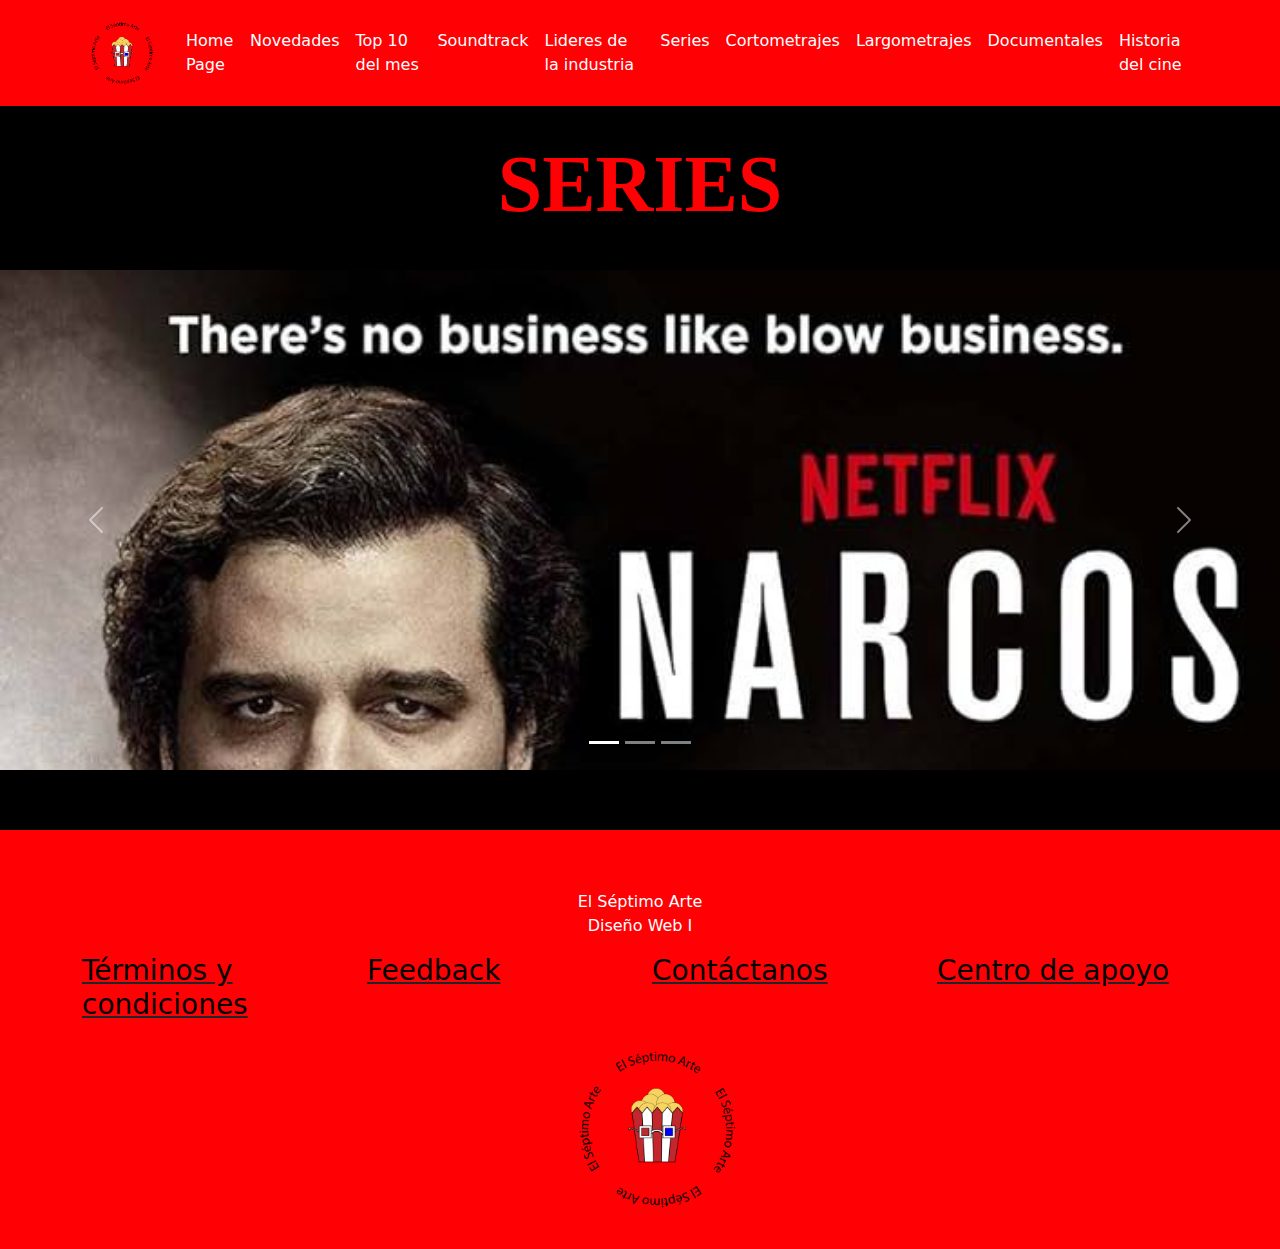
<file: Series.html>
<!doctype html>
<html>
<head>
<meta charset="utf-8">
<meta name="viewport" content="width=device-width, initial-scale=1">
<meta name="description" content="">
<meta name="author" content="Septimo Arte">
<meta name="generator" content="Septimo Arte">
<title>Series</title>
<link href="css/bootstrap.min.css" rel="stylesheet">
<link href="https://fonts.cdnfonts.com/css/bebas-neue" rel="stylesheet">
<link href="https://fonts.cdnfonts.com/css/aileron" rel="stylesheet">
<link href="css/bootstrap-custom.css" rel="stylesheet" >
<link href="css/style.css" rel="stylesheet" >
</head>

<body>
	
	    <header>    
        <nav class="navbar navbar-expand-lg" >
            <div class="container">
              <a class="navbar-brand" href="Novedades.html" style="color: #fff;"><img src="img/Septimo arte_Mesa de trabajo 1.png" alt="logo-de-header" width="80px"></a>
				
              <button class="navbar-toggler" type="button" data-bs-toggle="collapse"
			data-bs-target="#navbarNav" aria-controls="navbar" aria-expanded="false"
			aria-label="Toggle navigation">
			<span class="navbar-toggler-icon"></span>
			</button>
				
              <div class="collapse navbar-collapse" id="navbarNav">
                <ul class="navbar-nav">
					
					<li class="nav-item ">
                    <a class="nav-link " href="index.html" style="color: #fff;">Home Page</a>
                  </li>
					<li class="nav-item">
					<a class="nav-link" href="Novedades.html" style="color: #fff;">Novedades</a>
					</li>
                  <li class="nav-item">
                    <a class="nav-link " aria-current="page" href="Top10delmes.html" style="color: #fff;">Top 10 del mes</a>
                  </li>
                  <li class="nav-item">
                    <a class="nav-link" href="Soundtrack.html" style="color: #fff;">Soundtrack</a>
                  </li>
				<li class="nav-item ">
                    <a class="nav-link " href="Lideres-de-la-industria.html" style="color: #fff;">Lideres de la industria</a>
                  </li>
                  <li class="nav-item active">
                    <a class="nav-link active" href="Series.html" style="color: #fff;">Series</a>
                  </li>
                  <li class="nav-item">
                    <a class="nav-link" href="Cortometrajes.html" style="color: #fff;">Cortometrajes</a>
                  </li>
                  <li class="nav-item">
                    <a class="nav-link " href="Largometrajes.html" style="color: #fff;">Largometrajes</a>
                  </li>
                  <li class="nav-item">
                    <a class="nav-link" href="Documental.html" style="color: #fff;">Documentales</a>
                  </li>
                  <li class="nav-item">
                    <a class="nav-link" href="Historia.html" style="color: #fff;">Historia del cine</a>
                  </li>
                </ul>
              </div>
            </div>
          </nav>
    </header>
	
	
	 <section id="hero-Series">

        

<h2 class="series titulo">SERIES</h2>

                

                <section id="carrousel">

                

                <div id="carouselExampleIndicators" class="carousel slide">

  <div class="carousel-indicators">

    <button type="button" data-bs-target="#carouselExampleIndicators" data-bs-slide-to="0" class="active" aria-current="true" aria-label="Slide 1"></button>

    <button type="button" data-bs-target="#carouselExampleIndicators" data-bs-slide-to="1" aria-label="Slide 2"></button>

    <button type="button" data-bs-target="#carouselExampleIndicators" data-bs-slide-to="2" aria-label="Slide 3"></button>

  </div>

  <div class="carousel-inner">

    <div class="carousel-item active">

      <img src="img/Narcos.jpeg" class="d-block w-100" alt="Narcos" width="200px">

    </div>

    <div class="carousel-item">

      <img src="img/Peaky Blinders.jpeg" class="d-block w-100" alt="Peaky blinders" width="200px">

    </div>

    <div class="carousel-item">

      <img src="img/Stranger Things.jpeg" class="d-block w-100" alt="Stranger Things" width="200px">

    </div>

  </div>

  <button class="carousel-control-prev" type="button" data-bs-target="#carouselExampleIndicators" data-bs-slide="prev">

    <span class="carousel-control-prev-icon" aria-hidden="true"></span>

    <span class="visually-hidden">Previous</span>

  </button>

  <button class="carousel-control-next" type="button" data-bs-target="#carouselExampleIndicators" data-bs-slide="next">

    <span class="carousel-control-next-icon" aria-hidden="true"></span>

    <span class="visually-hidden">Next</span>

  </button>

</div>

                

                

                

                

                

                

                

                

                </section>        

        

        </section>

        

        

	
	
	
	
	
	<footer>
		<div class="container">
		
			<p>El Séptimo Arte<br>
			Diseño Web I<br>
			</p>
			
			<div class="row">
			
				<article class="col-lg-3 col-sm-12 col-12">
				
					<a href="#"><h3>Términos y condiciones</h3></a>
				
				</article>
				
				
				<article class="col-lg-3 col-sm-12 col-12">
				
					<a href="#"><h3>Feedback</h3></a>
				
				</article>
				
				
				<article class="col-lg-3 col-sm-12 col-12">
				
					<a href="#"><h3>Contáctanos</h3></a>
				
				</article>
				
				<article class="col-lg-3 col-sm-12 col-12">
				
					<a href="#"><h3>Centro de apoyo</h3></a>
				
				</article>
			
			
			</div>
			
			
			<div class="row">
			
			<article class="col-lg-5 col-sm-12 col-12">
				
				
			</article>
				
				
			<article class="col-lg-5 col-sm-12 col-12">
				
				<img src="img/Septimo arte_Mesa de trabajo 1.png" alt="logo" class="img-fluid">
				
			</article>
				
				
			<article class="col-lg-5 col-sm-12 col-12">
				
				
			</article>
				
		
			</div>

		
		</div>
	
	</footer>
	
<script src="js/jquery.min.js"></script>
<script src="js/bootstrap.min.js"></script>
<script src="js/owl.carousel.min.js"></script>
	<script>
    
        $(document).ready(function(){
           $(".owl-carousel").owlCarousel({
                items: 1,
                loop: true,
                autoplay: true,
                smartSpeed: 800,
                margin: 30,
                center: true,
                dots: true,
                responsive: {
                    0: {
                        items: 1
                    },
                    480: {
                        items: 3
                    },
                    992: {
                        items: 5
                    }
                }
            }); 

            
        });
        
    </script>
</body>
</html>
</file>
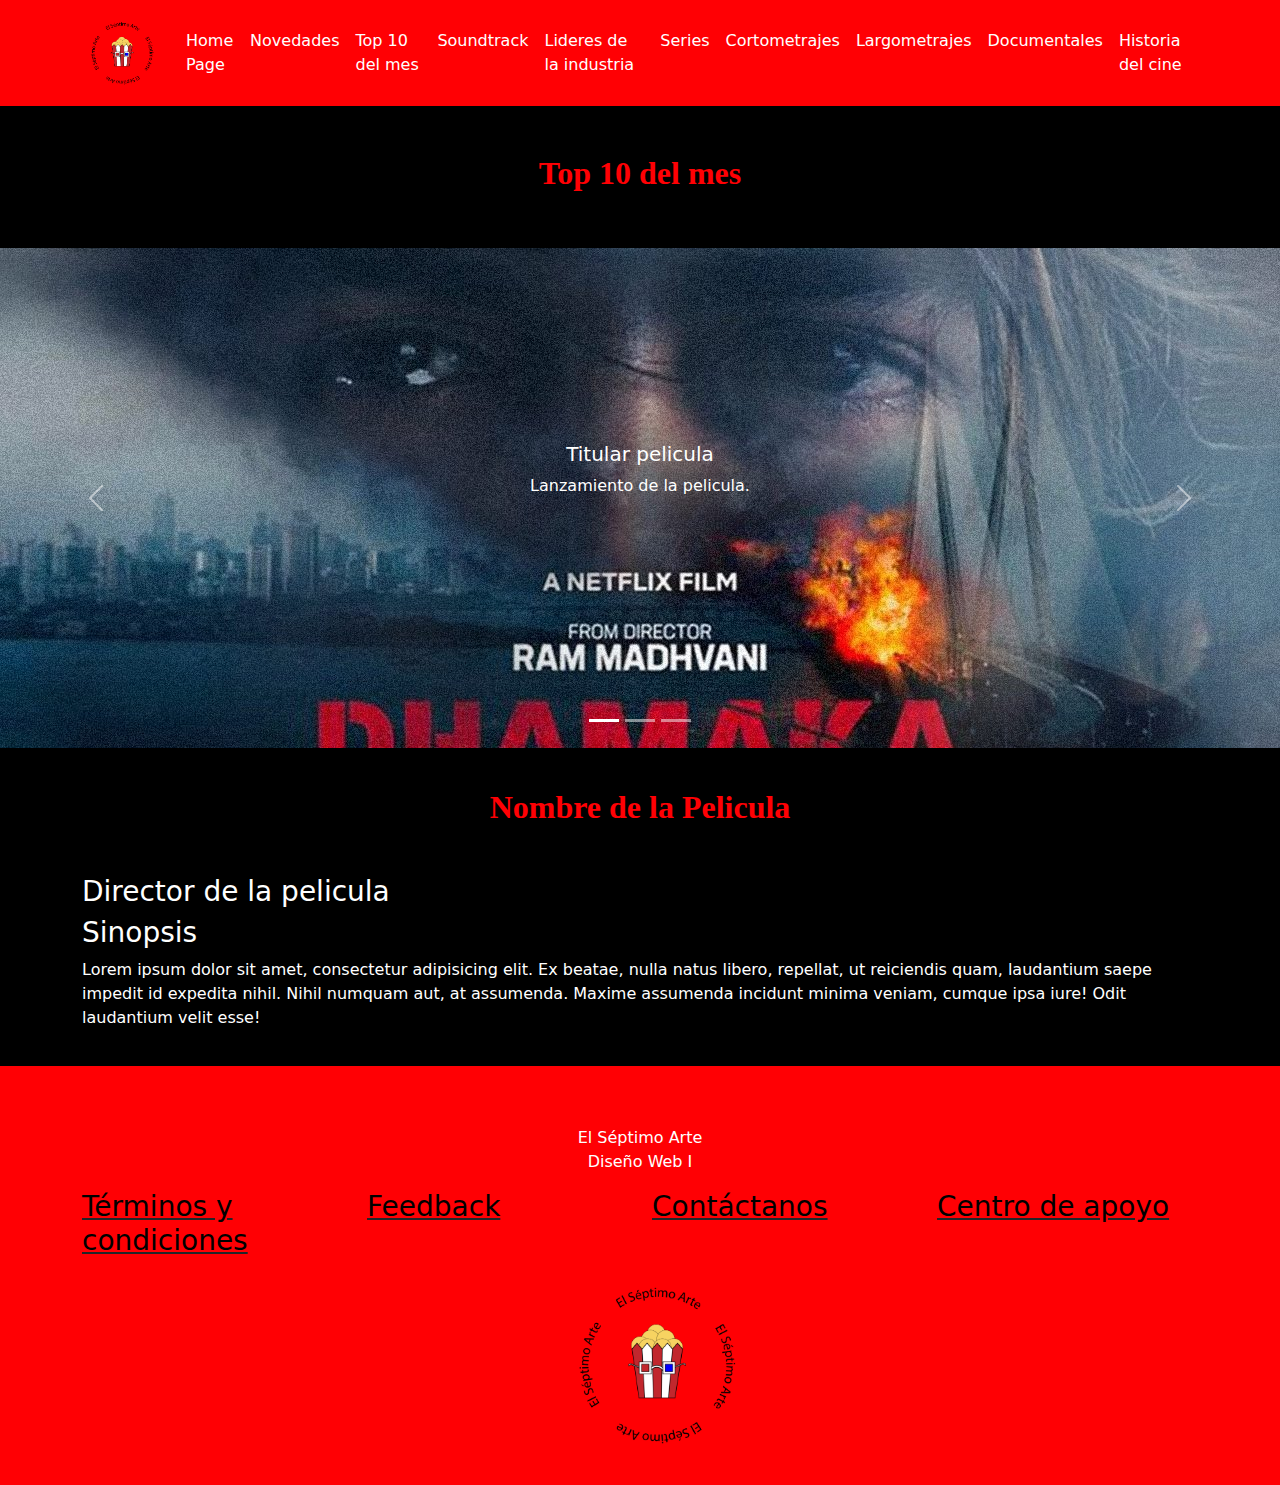
<file: Top10delmes.html>
<!doctype html>
<html>
<head>
<meta charset="utf-8">
<meta name="viewport" content="width=device-width, initial-scale=1">
<meta name="description" content="">
<meta name="author" content="Septimo Arte">
<meta name="generator" content="Septimo Arte">
<title>Top10delmes</title>
<link href="css/bootstrap.min.css" rel="stylesheet">
<link href="https://fonts.cdnfonts.com/css/bebas-neue" rel="stylesheet">
<link href="https://fonts.cdnfonts.com/css/aileron" rel="stylesheet">
<link href="css/bootstrap-custom.css" rel="stylesheet" >
<link href="css/style.css" rel="stylesheet" >
</head>
	
	<body class="fondo">
	
	 <header>    
        <nav class="navbar navbar-expand-lg" >
            <div class="container">
              <a class="navbar-brand" href="Novedades.html" style="color: #fff;"><img src="img/Septimo arte_Mesa de trabajo 1.png" alt="logo-de-header" width="80px"></a>
				
              <button class="navbar-toggler" type="button" data-bs-toggle="collapse"
			data-bs-target="#navbarNav" aria-controls="navbar" aria-expanded="false"
			aria-label="Toggle navigation">
			<span class="navbar-toggler-icon"></span>
			</button>
				
              <div class="collapse navbar-collapse" id="navbarNav">
                <ul class="navbar-nav">
					
					<li class="nav-item ">
                    <a class="nav-link " href="index.html" style="color: #fff;">Home Page</a>
                  </li>
					<li class="nav-item">
					<a class="nav-link" href="Novedades.html" style="color: #fff;">Novedades</a>
					</li>
                  <li class="nav-item active">
                    <a class="nav-link active" aria-current="page" href="Top10delmes.html" style="color: #fff;">Top 10 del mes</a>
                  </li>
                  <li class="nav-item">
                    <a class="nav-link" href="Soundtrack.html" style="color: #fff;">Soundtrack</a>
                  </li>
				<li class="nav-item ">
                    <a class="nav-link " href="Lideres-de-la-industria.html" style="color: #fff;">Lideres de la industria</a>
                  </li>
                  <li class="nav-item">
                    <a class="nav-link" href="Series.html" style="color: #fff;">Series</a>
                  </li>
                  <li class="nav-item">
                    <a class="nav-link" href="Cortometrajes.html" style="color: #fff;">Cortometrajes</a>
                  </li>
                  <li class="nav-item">
                    <a class="nav-link " href="Largometrajes.html" style="color: #fff;">Largometrajes</a>
                  </li>
                  <li class="nav-item">
                    <a class="nav-link" href="Documental.html" style="color: #fff;">Documentales</a>
                  </li>
                  <li class="nav-item">
                    <a class="nav-link" href="Historia.html" style="color: #fff;">Historia del cine</a>
                  </li>
                </ul>
              </div>
            </div>
          </nav>
    </header>
	
	<section id="hero-top10">
	
		<div class="container pt-5 pb-5">
		
			<h2 class="titulo">Top 10 del mes</h2>
		
		</div>
		
		 <section class="galeriabotones" id="galeriabotones"> 
            <div id="carouselExampleCaptions" class="carousel slide">
              <div class="carousel-indicators">
                <button type="button" data-bs-target="#carouselExampleCaptions" data-bs-slide-to="0" class="active" aria-current="true" aria-label="Slide 1"></button>
                <button type="button" data-bs-target="#carouselExampleCaptions" data-bs-slide-to="1" aria-label="Slide 2"></button>
                <button type="button" data-bs-target="#carouselExampleCaptions" data-bs-slide-to="2" aria-label="Slide 3"></button>
              </div>
              <div class="carousel-inner">
                <div class="carousel-item active">
                  <img src="img/img1.jpg" class="d-block w-100" alt="...">
                  <div class="carousel-caption d-none d-md-block">
                    <h5>Titular pelicula</h5>
                    <p>Lanzamiento de la pelicula.</p>
                  </div>
                </div>
                <div class="carousel-item">
                  <img src="img/img2.jpg" class="d-block w-100" alt="...">
                  <div class="carousel-caption d-none d-md-block">
                    <h5>Titular pelicula</h5>
                    <p>Lanzamiento de la pelicula.</p>
                  </div>
                </div>
                <div class="carousel-item">
                  <img src="img/img4.jpg" class="d-block w-100" alt="...">
                  <div class="carousel-caption d-none d-md-block">
                    <h5>Titular pelicula</h5>
                    <p>Lanzamiento de la pelicula.</p>
                  </div>
                </div>
              </div>
              <button class="carousel-control-prev" type="button" data-bs-target="#carouselExampleCaptions" data-bs-slide="prev">
                <span class="carousel-control-prev-icon" aria-hidden="true"></span>
                <span class="visually-hidden">Previous</span>
              </button>
              <button class="carousel-control-next" type="button" data-bs-target="#carouselExampleCaptions" data-bs-slide="next">
                <span class="carousel-control-next-icon" aria-hidden="true"></span>
                <span class="visually-hidden">Next</span>
              </button>
            </div>
          </section>
		
	</section>
	
	<section id="descripciondepelicula">
	
		<div class="container">
		
			<h2 class="titulo">Nombre de la Pelicula</h2>
			<h3>Director de la pelicula</h3>
			<h3>Sinopsis</h3>
			<p>Lorem ipsum dolor sit amet, consectetur adipisicing elit. Ex beatae, nulla natus libero, repellat, ut reiciendis quam, laudantium saepe impedit id expedita nihil. Nihil numquam aut, at assumenda. Maxime assumenda incidunt minima veniam, cumque ipsa iure! Odit laudantium velit esse!</p>
		</div>
		
	</section>
	
	<footer>
		<div class="container">
		
			<p>El Séptimo Arte<br>
			Diseño Web I<br>
			</p>
			
			<div class="row">
			
				<article class="col-lg-3 col-sm-12 col-12">
				
					<a href="#"><h3>Términos y condiciones</h3></a>
				
				</article>
				
				
				<article class="col-lg-3 col-sm-12 col-12">
				
					<a href="#"><h3>Feedback</h3></a>
				
				</article>
				
				
				<article class="col-lg-3 col-sm-12 col-12">
				
					<a href="#"><h3>Contáctanos</h3></a>
				
				</article>
				
				<article class="col-lg-3 col-sm-12 col-12">
				
					<a href="#"><h3>Centro de apoyo</h3></a>
				
				</article>
			
			
			</div>
			
			
			<div class="row">
			
			<article class="col-lg-5 col-sm-12 col-12">
				
				
			</article>
				
				
			<article class="col-lg-5 col-sm-12 col-12">
				
				<img src="img/Septimo arte_Mesa de trabajo 1.png" alt="logo" class="img-fluid">
				
			</article>
				
				
			<article class="col-lg-5 col-sm-12 col-12">
				
				
			</article>
				
		
			</div>

		
		</div>
	
	</footer>
	



	
<script src="js/jquery.min.js"></script>
<script src="js/bootstrap.min.js"></script>
	
</body>
</html>
</file>
<file: css/style.css>
@import url('https://fonts.cdnfonts.com/css/bebas-neue');
@import url('https://fonts.cdnfonts.com/css/aileron');


header{
	
	background-color: #FF0004;
}

.titulo{
	font-family: "Bebas Neue" ;
    color: #FF0004;
    text-align: center;
    font-weight: bolder;
}
.titulo2{
    color: #FFFFFF;
    text-align: center;
    font-weight: bolder;
	font-family: "Aileron";
}
.fondo{
    background-color: #000000;
}
.texto{
    color: #FFFFFF;
}

#image{
	background: #000000;
	padding-top: 30px;
	padding-bottom: 90px;
}

#image h1{
	padding-top: 40px;
	padding-bottom: 40px;
}

#image p{
	color: #FFFFFF;
}

audio{
	width: 1100px;
}

#image h2{
	color: white;
	padding-top: 20px;
}

#buttons{
	padding-top: 30px;
}

footer{
	background-color: #FF0004;
	padding-bottom: 20px;
	padding-top: 60px;
}

footer p{
	color: #FFFFFF;
	text-align: center;
}

footer img{
	width: 200px;
}



.owl-carousel .owl-dots {
    text-align: center;
}
.owl-carousel .owl-dot {
    height: 11px;
    width: 11px;
    border: 2px solid #a49fba !important;
    border-radius: 50%;
    margin: 35px 6px;
}
.owl-carousel .owl-dot.active {
    background-color: #fb397d;
    border: 0 !important;
}


#hero-Lideres-de-la-industria h1{
	text-align: center;
	font-family: "Bebas Neue";
	padding: 20px;
	
	
}

#los-grandes h3{
	color:#FFFFFF;
	margin:20px;
}

#hero-Lideres-de-la-industria{
	background-color: #030303;
	
	
}


#los-grandes {
		background-color: #030303;
		padding:100px;
	
	
}

#largometraje{
	padding-bottom: 80px;
	padding-top: 40px;
}

#largometraje video{
	width: 100%;
	margin-top: 200px;
}

#largometraje h1{
	color: white;
	text-align: center;
}

#largometraje img{
	margin-bottom: -50%;
}

#largometraje p{
	color: white;
	margin-top: 20px;
}

footer h3{
	color:#000000;
	
}

#descripciondepelicula{
	
	padding-bottom: 20px;
}

#descripciondepelicula h3,
#descripciondepelicula p{
	color:#FFFFFF;
	
	
}

#descripciondepelicula h2{
	padding-bottom: 40px;
	padding-top: 40px;
	
}

#replicas{
	padding-bottom: 80px;
	
	
}

#hero-cortometraje {
	color:#fff;
	background-color: #030303;
	padding-top:80px ;
	padding-bottom:80px ;
	font-family: "Aileron";
	
}

#hero-cortometraje p{
font-family: "Aileron";
color:#fff;
	
}

#hero-Novedades {
    text-align: center;
	background-color: #000000;
    color:#fff;
}


.movie {
  background-color: #030303;
	color:#fff;
  padding: 20px;
  border-radius: 10px;
  padding-bottom: 20px;
}

.movie img {
  max-width: 100%;
  height: auto;
  padding-bottom: 10px;
}

.desdelos {
	  color: #FFFFFF;
    text-align: center;
    font-weight: bolder;
	font-family: "Bebas Neue" ;
	background-color: #000000;
	padding-top:30px;
	padding-bottom:30px;
}

.historiadelcine {
	background-color: #000000;
	padding-bottom: 60px;
	padding-top: 30px;
}

.historia_cine {
		  color:#FF0004;
    text-align: center;
    font-weight: bolder;
	font-family: "Bebas Neue" ;
	font-size: 100px;
	
}

#hero-documental{
	background-color: #000000;
}

#hero-documental{
	padding-bottom: 100px;
	padding-top: 80px;
}

#hero-documental h1{
	text-align: center;
	margin-bottom: 50px;
}

#hero-documental p{
	color: white;
	font-size: 17px;
}

#hero-documental h2{
	margin-bottom: 20px;
}

#hero-documental h3{
	text-align: center;
	color: white;
}

#hero-documental h4{
	padding-top: 120px;
	font-size: 40px;
}

#hero-Series{
	padding-bottom: 60px;
	background-color: #000000;
	color: #FFFFFF;
	
}


#hero-Series h2 {
	text-align: center;
	color:#FF0004;
	padding-top: 30px;
	padding-bottom: 30px;
	font-size: 80px;
	
}
</file>
